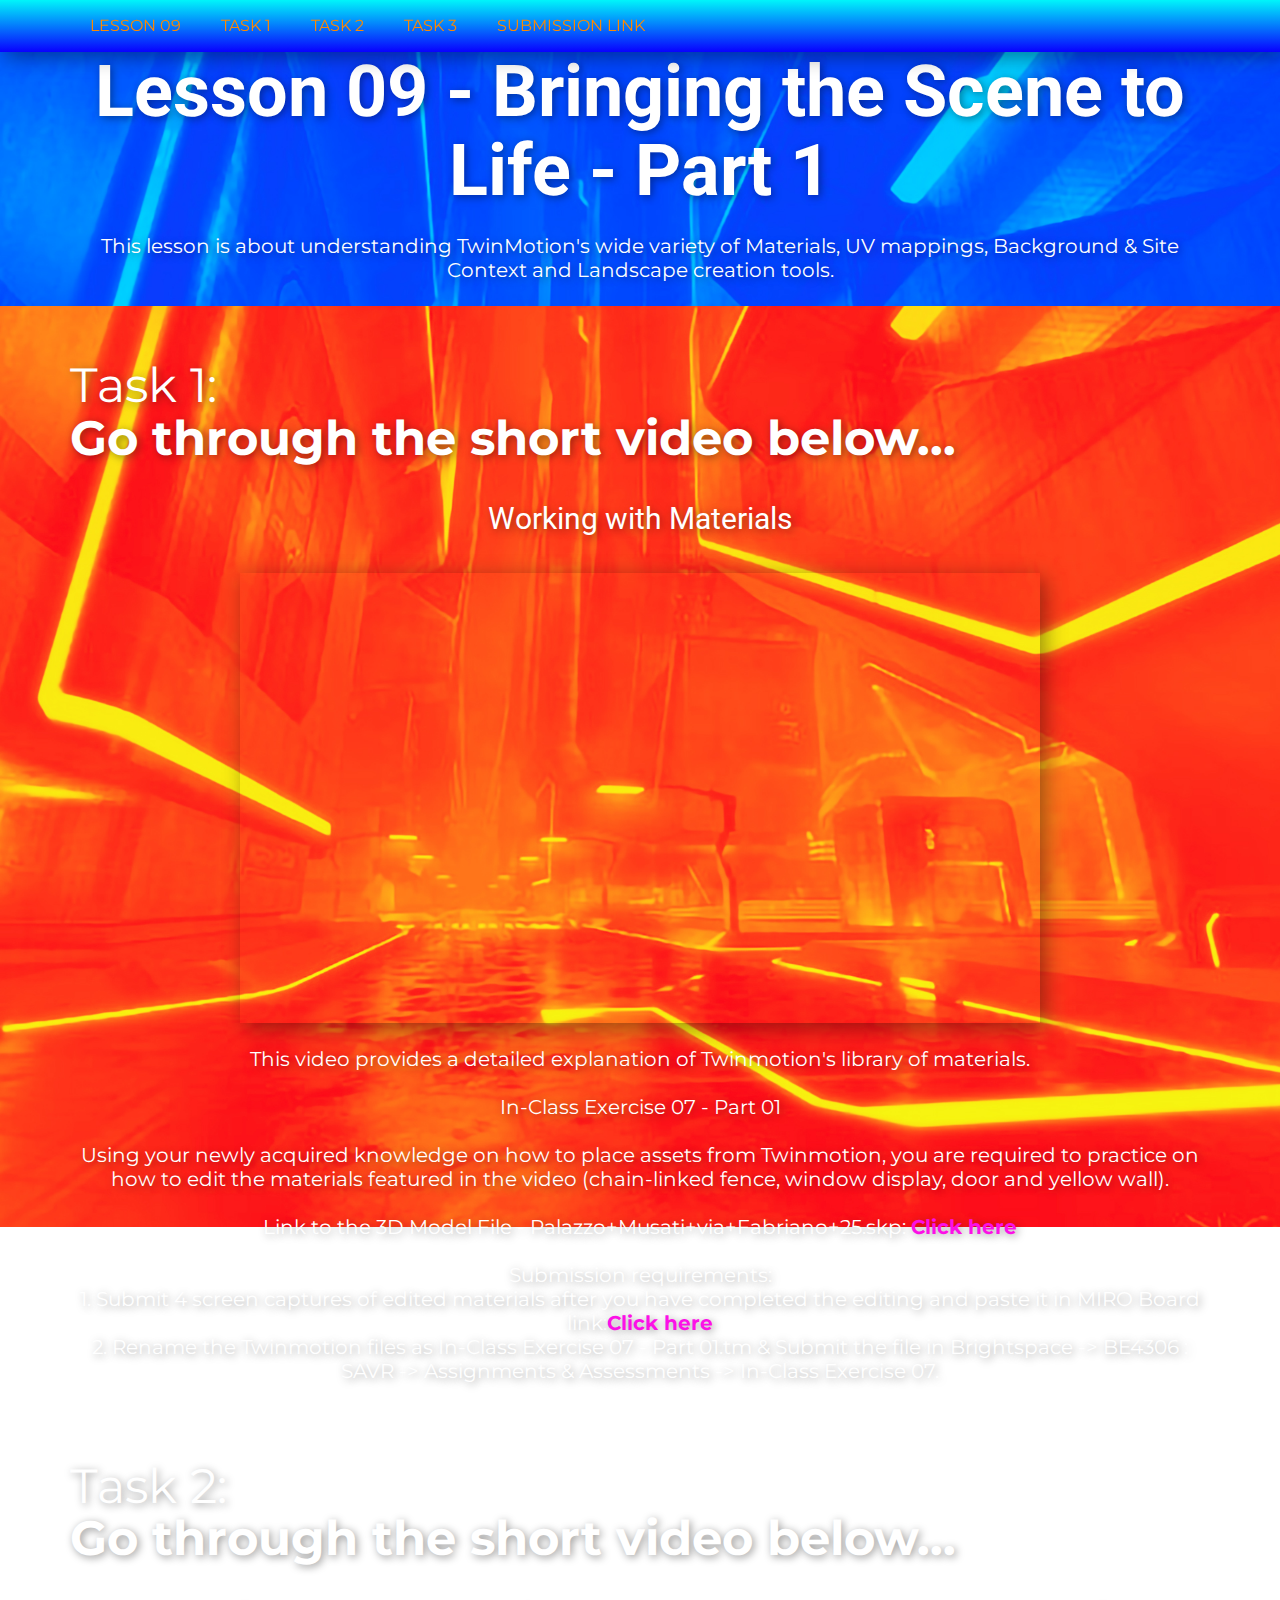
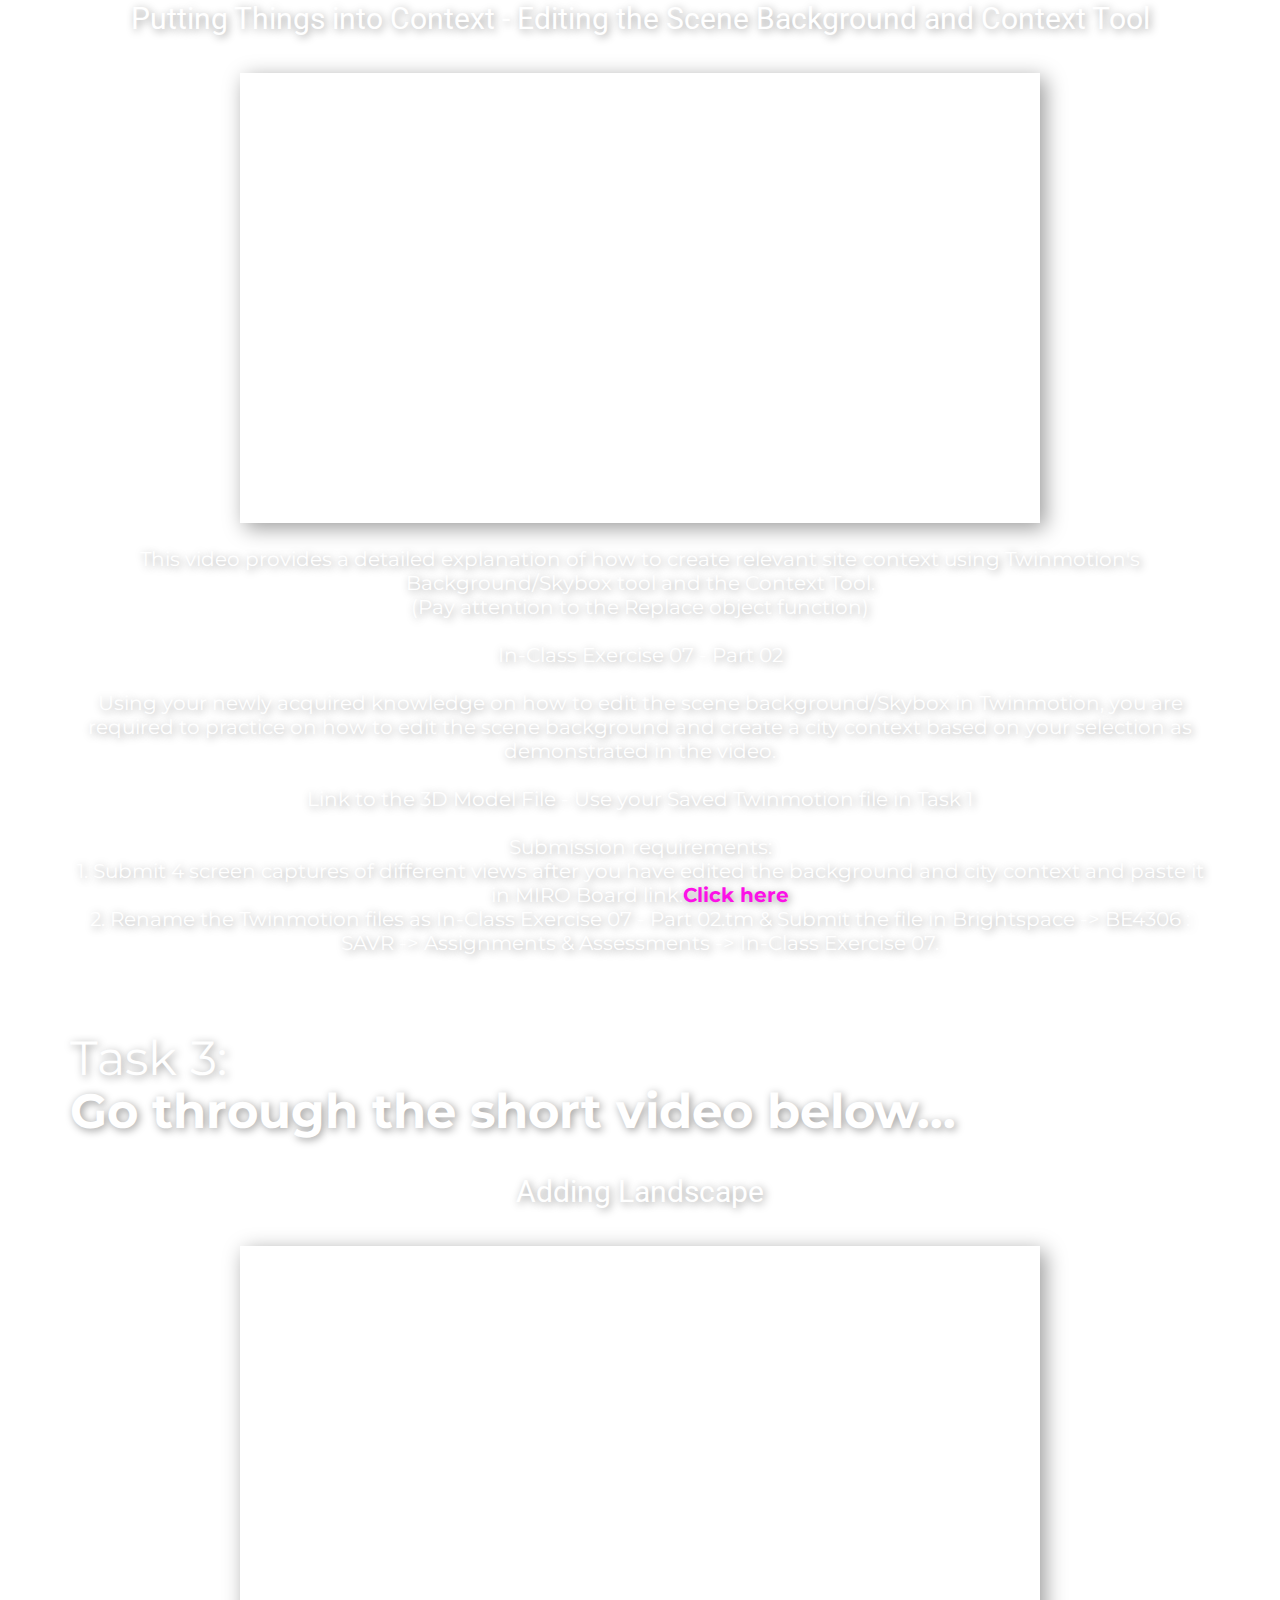
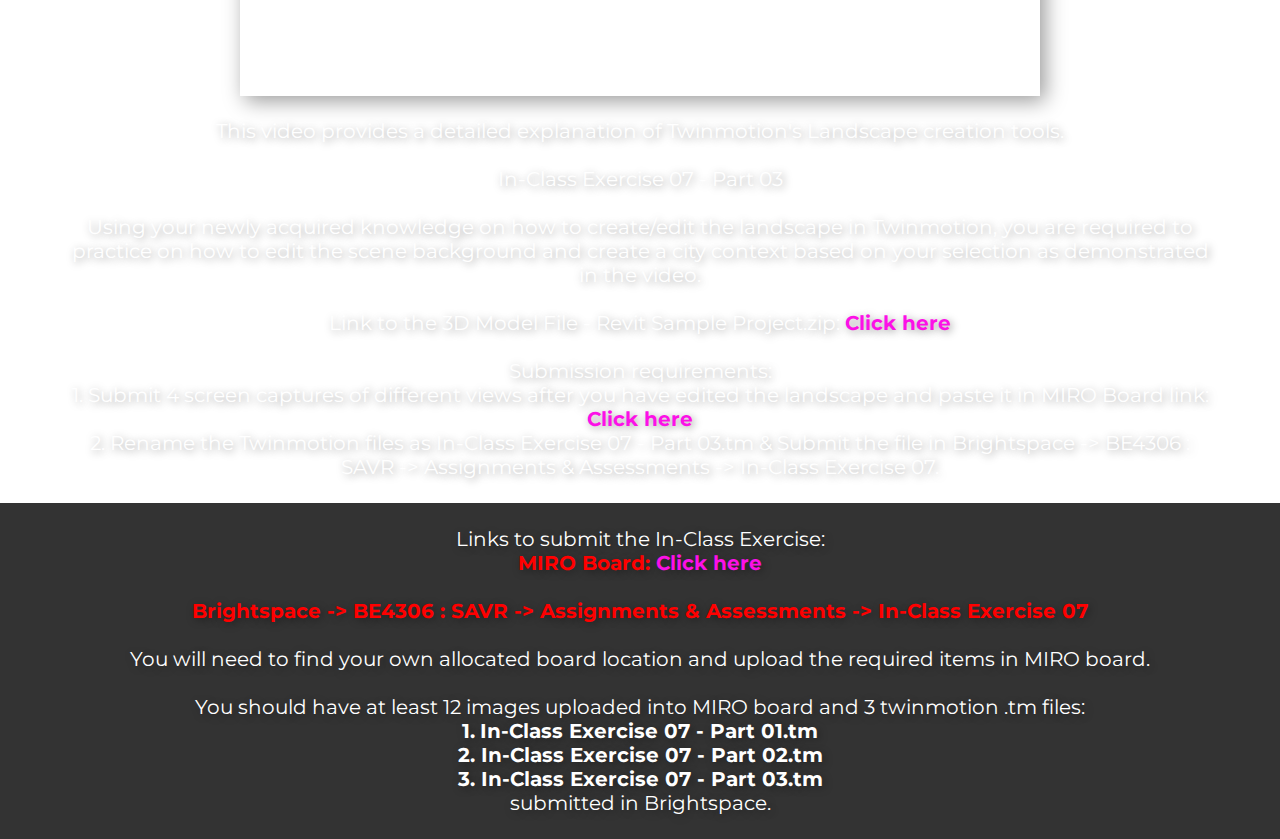
<file: index.html>
<!DOCTYPE html>
<html style="font-size: 16px;" lang="en"><head>
    <meta name="viewport" content="width=device-width, initial-scale=1.0">
    <meta charset="utf-8">
    <meta name="keywords" content="Lesson 01 -&nbsp;Lesson Title Name, Topic Title 01:Topic Name, Topic Title 02:Topic Name">
    <meta name="description" content="">
    <title>Lesson 09</title>
    <link rel="stylesheet" href="nicepage.css" media="screen">
<link rel="stylesheet" href="Lesson-09.css" media="screen">
    <script class="u-script" type="text/javascript" src="jquery.js" defer=""></script>
    <script class="u-script" type="text/javascript" src="nicepage.js" defer=""></script>
    <meta name="generator" content="Nicepage 5.11.4, nicepage.com">
    <link id="u-theme-google-font" rel="stylesheet" href="https://fonts.googleapis.com/css?family=Roboto:100,100i,300,300i,400,400i,500,500i,700,700i,900,900i|Open+Sans:300,300i,400,400i,500,500i,600,600i,700,700i,800,800i">
    <link id="u-page-google-font" rel="stylesheet" href="https://fonts.googleapis.com/css?family=Montserrat:100,100i,200,200i,300,300i,400,400i,500,500i,600,600i,700,700i,800,800i,900,900i">
    <script type="application/ld+json">{
        "@context": "http://schema.org",
        "@type": "Organization",
        "name": ""
}</script>
    <meta name="theme-color" content="#fc10e7">
    <meta property="og:title" content="Lesson 09">
    <meta property="og:type" content="website">
  <meta data-intl-tel-input-cdn-path="intlTelInput/"></head>
  <body data-home-page="Lesson-09.html" data-home-page-title="Lesson 09" class="u-body u-image u-overlap u-xl-mode" data-lang="en" style="background-position: 50% 50%; background-attachment: fixed; background-image: url(&quot;images/04.3.jpg&quot;);"><header class="u-box-shadow u-clearfix u-gradient u-header u-sticky u-sticky-53bc u-header" id="Menu"><div class="u-clearfix u-sheet u-valign-middle u-sheet-1">
        <nav class="u-align-right-md u-align-right-sm u-align-right-xs u-menu u-menu-one-level u-menu-open-right u-offcanvas u-menu-1">
          <div class="menu-collapse u-custom-font u-font-montserrat" style="font-size: 1rem; letter-spacing: 0px; text-transform: uppercase; font-weight: 500;">
            <a class="u-button-style u-custom-hover-color u-custom-left-right-menu-spacing u-custom-padding-bottom u-custom-text-active-color u-custom-text-color u-custom-text-hover-color u-custom-text-shadow u-custom-top-bottom-menu-spacing u-nav-link u-text-active-palette-1-base u-text-hover-palette-2-base u-text-white" href="#">
              <svg class="u-svg-link" viewBox="0 0 24 24"><use xmlns:xlink="http://www.w3.org/1999/xlink" xlink:href="#menu-hamburger"></use></svg>
              <svg class="u-svg-content" version="1.1" id="menu-hamburger" viewBox="0 0 16 16" x="0px" y="0px" xmlns:xlink="http://www.w3.org/1999/xlink" xmlns="http://www.w3.org/2000/svg"><g><rect y="1" width="16" height="2"></rect><rect y="7" width="16" height="2"></rect><rect y="13" width="16" height="2"></rect>
</g></svg>
            </a>
          </div>
          <div class="u-custom-menu u-nav-container">
            <ul class="u-custom-font u-font-montserrat u-nav u-unstyled u-nav-1"><li class="u-nav-item"><a class="u-button-style u-nav-link u-text-active-custom-color-5 u-text-body-alt-color u-text-hover-custom-color-4" href="Lesson-09.html" style="padding: 18px 20px;">Lesson 09</a>
</li><li class="u-nav-item"><a class="u-button-style u-nav-link u-text-active-custom-color-5 u-text-body-alt-color u-text-hover-custom-color-4" href="Lesson-09.html#Task1" style="padding: 18px 20px;">Task 1</a>
</li><li class="u-nav-item"><a class="u-button-style u-nav-link u-text-active-custom-color-5 u-text-body-alt-color u-text-hover-custom-color-4" href="Lesson-09.html#Task2" style="padding: 18px 20px;">Task 2</a>
</li><li class="u-nav-item"><a class="u-button-style u-nav-link u-text-active-custom-color-5 u-text-body-alt-color u-text-hover-custom-color-4" href="Lesson-09.html#Task3" style="padding: 18px 20px;">Task 3</a>
</li><li class="u-nav-item"><a class="u-button-style u-nav-link u-text-active-custom-color-5 u-text-body-alt-color u-text-hover-custom-color-4" href="Lesson-09.html#Submission_Link" style="padding: 18px 20px;">Submission Link</a>
</li></ul>
          </div>
          <div class="u-custom-menu u-nav-container-collapse">
            <div class="u-black u-container-style u-inner-container-layout u-opacity u-opacity-75 u-sidenav">
              <div class="u-inner-container-layout u-sidenav-overflow">
                <div class="u-menu-close"></div>
                <ul class="u-align-center u-nav u-popupmenu-items u-unstyled u-nav-2"><li class="u-nav-item"><a class="u-button-style u-nav-link" href="Lesson-09.html">Lesson 09</a>
</li><li class="u-nav-item"><a class="u-button-style u-nav-link" href="Lesson-09.html#Task1">Task 1</a>
</li><li class="u-nav-item"><a class="u-button-style u-nav-link" href="Lesson-09.html#Task2">Task 2</a>
</li><li class="u-nav-item"><a class="u-button-style u-nav-link" href="Lesson-09.html#Task3">Task 3</a>
</li><li class="u-nav-item"><a class="u-button-style u-nav-link" href="Lesson-09.html#Submission_Link">Submission Link</a>
</li></ul>
              </div>
            </div>
            <div class="u-black u-menu-overlay u-opacity u-opacity-25"></div>
          </div>
        </nav>
      </div><style class="u-sticky-style" data-style-id="53bc">.u-sticky-fixed.u-sticky-53bc, .u-body.u-sticky-fixed .u-sticky-53bc {
box-shadow: 5px 5px 20px 0 rgba(0,0,0,0.4) !important
}</style></header>
    <section class="skrollable u-clearfix u-section-1" id="Lesson_Title">
      <div class="u-clearfix u-sheet u-sheet-1">
        <h1 class="u-align-center u-text u-text-body-alt-color u-title u-text-1"> Lesson 09 - Bringing the Scene to Life - Part 1</h1>
      </div>
    </section>
    <section class="skrollable u-clearfix u-section-2" id="Lesson_Header">
      <div class="u-clearfix u-sheet u-sheet-1">
        <h4 class="u-align-center u-text u-text-body-alt-color u-text-1">
          <br> This lesson is about understanding TwinMotion's wide variety of Materials, UV mappings, Background &amp; Site Context and Landscape creation tools.<br>
          <br>
        </h4>
      </div>
    </section>
    <section class="skrollable u-clearfix u-image u-parallax u-section-3" id="Task1" data-image-width="1920" data-image-height="1920">
      <div class="u-clearfix u-sheet u-valign-bottom u-sheet-1">
        <h2 class="u-text u-text-body-alt-color u-text-1">
          <span style="font-weight: 400;">
            <br>Task 1:
          </span>
          <br>Go through the short video below...
        </h2>
        <h3 class="u-align-center u-text u-text-body-alt-color u-text-2">
          <br> Working with Materials<br>
          <br>
        </h3>
        <div class="u-align-center u-video u-video-contain-lg u-video-contain-md u-video-contain-sm u-video-contain-xs u-video-1">
          <div class="embed-responsive embed-responsive-1">
            <iframe style="position: absolute;top: 0;left: 0;width: 100%;height: 100%;" class="embed-responsive-item" src="https://sp.video.yuja.com/V/Video?v=30938&node=170156&a=46430936" frameborder="0" allowfullscreen=""></iframe>
          </div>
        </div>
        <h4 class="u-align-center u-text u-text-body-alt-color u-text-3">
          <br>This video provides a detailed explanation of Twinmotion's library of materials.<br>
          <br> In-Class Exercise 07 - Part 01<br>
          <br>Using your newly acquired knowledge on how to place assets from Twinmotion, you are required to practice on how to edit the materials featured in the video (chain-linked fence, window display, door and yellow wall).<br>
          <br>Link to the 3D Model File - Palazzo+Musati+via+Fabriano+25.skp: <a href="https://drive.google.com/file/d/1Qdneys8yYZ_nHjtH1ILE1fBnHtnT4o9_/view?usp=drive_link" class="u-active-none u-border-none u-btn u-button-link u-button-style u-hover-none u-none u-text-palette-1-base u-btn-1" target="_blank">Click here</a>
          <br>
          <br>Submission requirements:<br>1. Submit 4 screen captures of edited materials after you have completed the editing and paste it in MIRO Board link:<a href="https://miro.com/welcomeonboard/aVNzODdjVWV6Snh3UEtOZFJZN2lUY25qRjE3OERtNWNsSUxhOHhWZGpJRnlBTmt0TEs5SFZzN21Mc1Q0Z3VmV3wzNDU4NzY0NTUxMzk1NzQ5ODQ1fDI=?share_link_id=798478943308" target="_blank" class="u-active-none u-border-none u-btn u-button-style u-hover-none u-none u-text-palette-1-base u-btn-2">Click here</a>
          <br>2. Rename the Twinmotion files as In-Class Exercise 07 - Part 01.tm &amp; Submit the file in Brightspace -> BE4306 : SAVR -> Assignments &amp; Assessments -> In-Class Exercise 07. <br>
          <br>
        </h4>
      </div>
    </section>
    <section class="skrollable u-clearfix u-image u-parallax u-section-4" id="Task2" data-image-width="1920" data-image-height="1920">
      <div class="u-clearfix u-sheet u-valign-middle u-sheet-1">
        <h2 class="u-text u-text-body-alt-color u-text-1">
          <span style="font-weight: 400;">
            <br>Task 2:
          </span>
          <br> Go through the short video below...
        </h2>
        <h3 class="u-align-center u-text u-text-body-alt-color u-text-2">
          <br> Putting Things into Context - Editing the Scene Background and Context Tool<br>
          <br>
        </h3>
        <div class="u-align-center u-video u-video-contain-lg u-video-contain-md u-video-contain-sm u-video-contain-xs u-video-1">
          <div class="embed-responsive embed-responsive-1">
            <iframe style="position: absolute;top: 0;left: 0;width: 100%;height: 100%;" class="embed-responsive-item" src="https://sp.video.yuja.com/V/Video?v=30939&node=170157&a=109909637" frameborder="0" allowfullscreen=""></iframe>
          </div>
        </div>
        <h4 class="u-align-center u-text u-text-body-alt-color u-text-3">
          <br> This video provides a detailed explanation of how to create relevant site context using Twinmotion's Background/Skybox tool and the Context Tool.<br>(Pay attention to the Replace object function)<br>
          <br>In-Class Exercise 07 - Part 02<br>
          <br>Using your newly acquired knowledge on how to edit the scene background/Skybox in Twinmotion, you are required to practice on how to edit the scene background and create a city context based on your selection as demonstrated in the video.<br>
          <br>Link to the 3D Model File - Use your Saved Twinmotion file in Task 1<br>
          <br>Submission requirements:<br>1. Submit 4 screen captures of different views after you have edited the background and city context and paste it in MIRO Board link:<a href="https://miro.com/welcomeonboard/aVNzODdjVWV6Snh3UEtOZFJZN2lUY25qRjE3OERtNWNsSUxhOHhWZGpJRnlBTmt0TEs5SFZzN21Mc1Q0Z3VmV3wzNDU4NzY0NTUxMzk1NzQ5ODQ1fDI=?share_link_id=798478943308" target="_blank" class="u-active-none u-border-none u-btn u-button-style u-hover-none u-none u-text-palette-1-base u-btn-1">Click here</a>
          <br>2. Rename the Twinmotion files as In-Class Exercise 07 - Part 02.tm &amp; Submit the file in Brightspace -> BE4306 : SAVR -> Assignments &amp; Assessments -> In-Class Exercise 07. <br>
          <br>
        </h4>
      </div>
    </section>
    <section class="skrollable u-clearfix u-image u-parallax u-section-5" id="Task3" data-image-width="1920" data-image-height="1920">
      <div class="u-clearfix u-sheet u-valign-middle u-sheet-1">
        <h2 class="u-text u-text-body-alt-color u-text-1">
          <br>
          <span style="font-weight: 400;">Task 3:</span>
          <br> Go through the short video below...
        </h2>
        <h3 class="u-align-center u-text u-text-body-alt-color u-text-2">
          <br> Adding Landscape<br>
          <br>
        </h3>
        <div class="u-align-center u-video u-video-contain-lg u-video-contain-md u-video-contain-sm u-video-contain-xs u-video-1">
          <div class="embed-responsive embed-responsive-1">
            <iframe style="position: absolute;top: 0;left: 0;width: 100%;height: 100%;" class="embed-responsive-item" src="https://sp.video.yuja.com/V/Video?v=30940&node=170158&a=149817028" frameborder="0" allowfullscreen=""></iframe>
          </div>
        </div>
        <h4 class="u-align-center u-text u-text-body-alt-color u-text-3">
          <br> This video provides a detailed explanation of Twinmotion's Landscape creation tools.<br>
          <br>In-Class Exercise 07 - Part 03<br>
          <br>Using your newly acquired knowledge on how to create/edit the landscape in Twinmotion, you are required to practice on how to edit the scene background and create a city context based on your selection as demonstrated in the video.<br>
          <br>Link to the 3D Model File - Revit Sample Project.zip: <a href="https://drive.google.com/file/d/1fkQIUknTt4t4G2S7MSyGqXX_StKO2lpt/view?usp=drive_link" class="u-active-none u-border-none u-btn u-button-link u-button-style u-hover-none u-none u-text-palette-1-base u-btn-1" target="_blank">Click here</a>
          <br>
          <br>Submission requirements:<br>1. Submit 4 screen captures of different views after you have edited the landscape and paste it in MIRO Board link:<a href="https://miro.com/welcomeonboard/aVNzODdjVWV6Snh3UEtOZFJZN2lUY25qRjE3OERtNWNsSUxhOHhWZGpJRnlBTmt0TEs5SFZzN21Mc1Q0Z3VmV3wzNDU4NzY0NTUxMzk1NzQ5ODQ1fDI=?share_link_id=798478943308" target="_blank" class="u-active-none u-border-none u-btn u-button-style u-hover-none u-none u-text-palette-1-base u-btn-2">Click here</a>
          <br>2. Rename the Twinmotion files as In-Class Exercise 07 - Part 03.tm &amp; Submit the file in Brightspace -> BE4306 : SAVR -> Assignments &amp; Assessments -> In-Class Exercise 07. <br>
          <br>
        </h4>
      </div>
    </section>
    <section class="u-clearfix u-grey-80 u-section-6" id="Submission_Link">
      <div class="u-clearfix u-sheet u-sheet-1">
        <h5 class="u-align-center u-text u-text-1">
          <br> Links to submit the In-Class Exercise:<span style="font-weight: 700;" class="u-text-custom-color-1">
            <br>MIRO Board: <a href="https://miro.com/welcomeonboard/aVNzODdjVWV6Snh3UEtOZFJZN2lUY25qRjE3OERtNWNsSUxhOHhWZGpJRnlBTmt0TEs5SFZzN21Mc1Q0Z3VmV3wzNDU4NzY0NTUxMzk1NzQ5ODQ1fDI=?share_link_id=194172858670" class="u-active-none u-border-none u-btn u-button-link u-button-style u-hover-none u-none u-text-palette-1-base u-btn-1" target="_blank">Click here</a>
            <br>
            <br>Brightspace -> BE4306 : SAVR -> Assignments &amp; Assessments -> In-Class Exercise 07
          </span><br>
          <br>You will need to find your own allocated board location and upload the required items in MIRO board.<br>
          <br>You should have at least 12 images uploaded into MIRO board <span style="font-weight: 400;">and</span> 3 twinmotion .tm files:
          </span>
          <br>
          <span style="font-weight: 700;">1.</span>
          <span style="font-weight: 700;">In-Class Exercise 07 - Part 01.tm<br>2. In-Class Exercise 07 - Part 02.tm
          </span>
          <br>
          <span style="font-weight: 700;">3. In-Class Exercise 07 - Part 03.tm</span>
          <br>
          <span style="font-weight: 700;"> </span>submitted in Brightspace.<br>
          <br>
        </h5>
      </div>
    </section>
    <style class="u-overlap-style">.u-overlap:not(.u-sticky-scroll) .u-header {
background-color: #fc10e7 !important; background-image: linear-gradient(#00f5fa, #0900ff) !important
}</style>

</body></html>
</file>
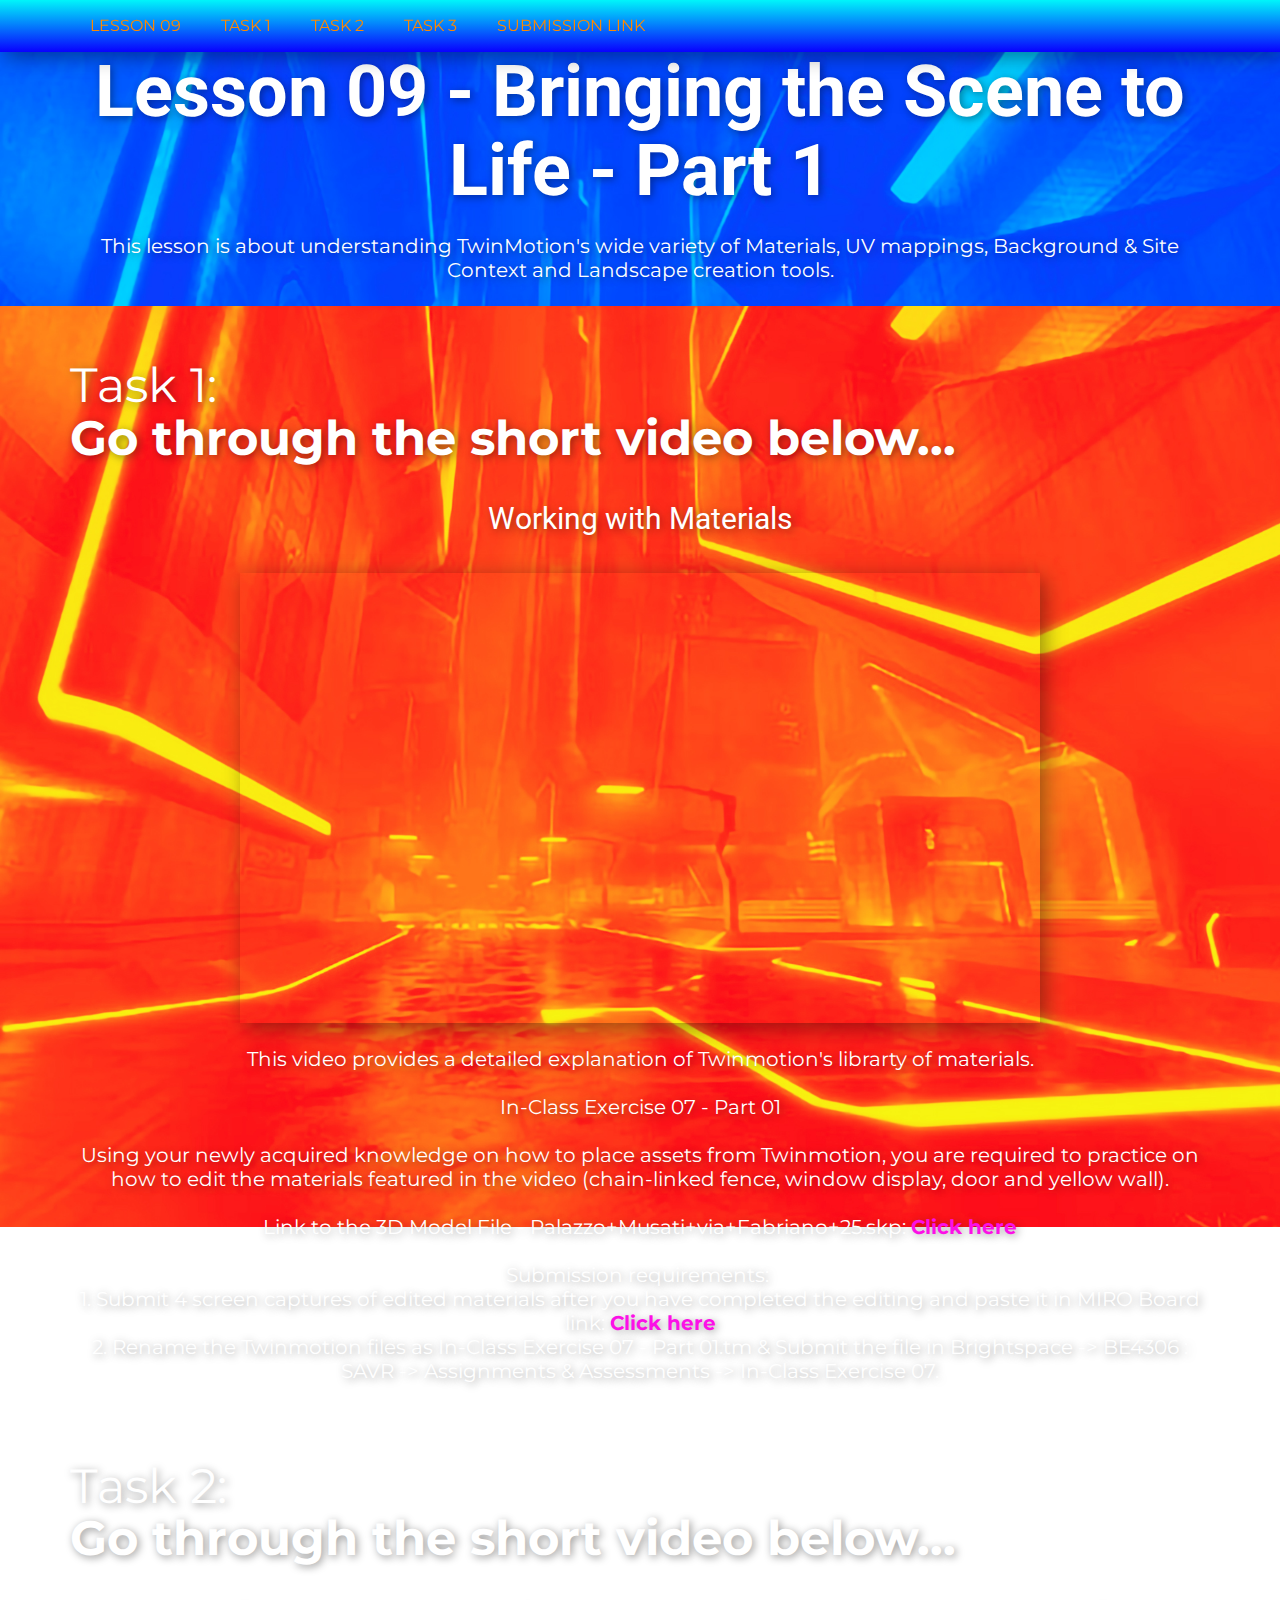
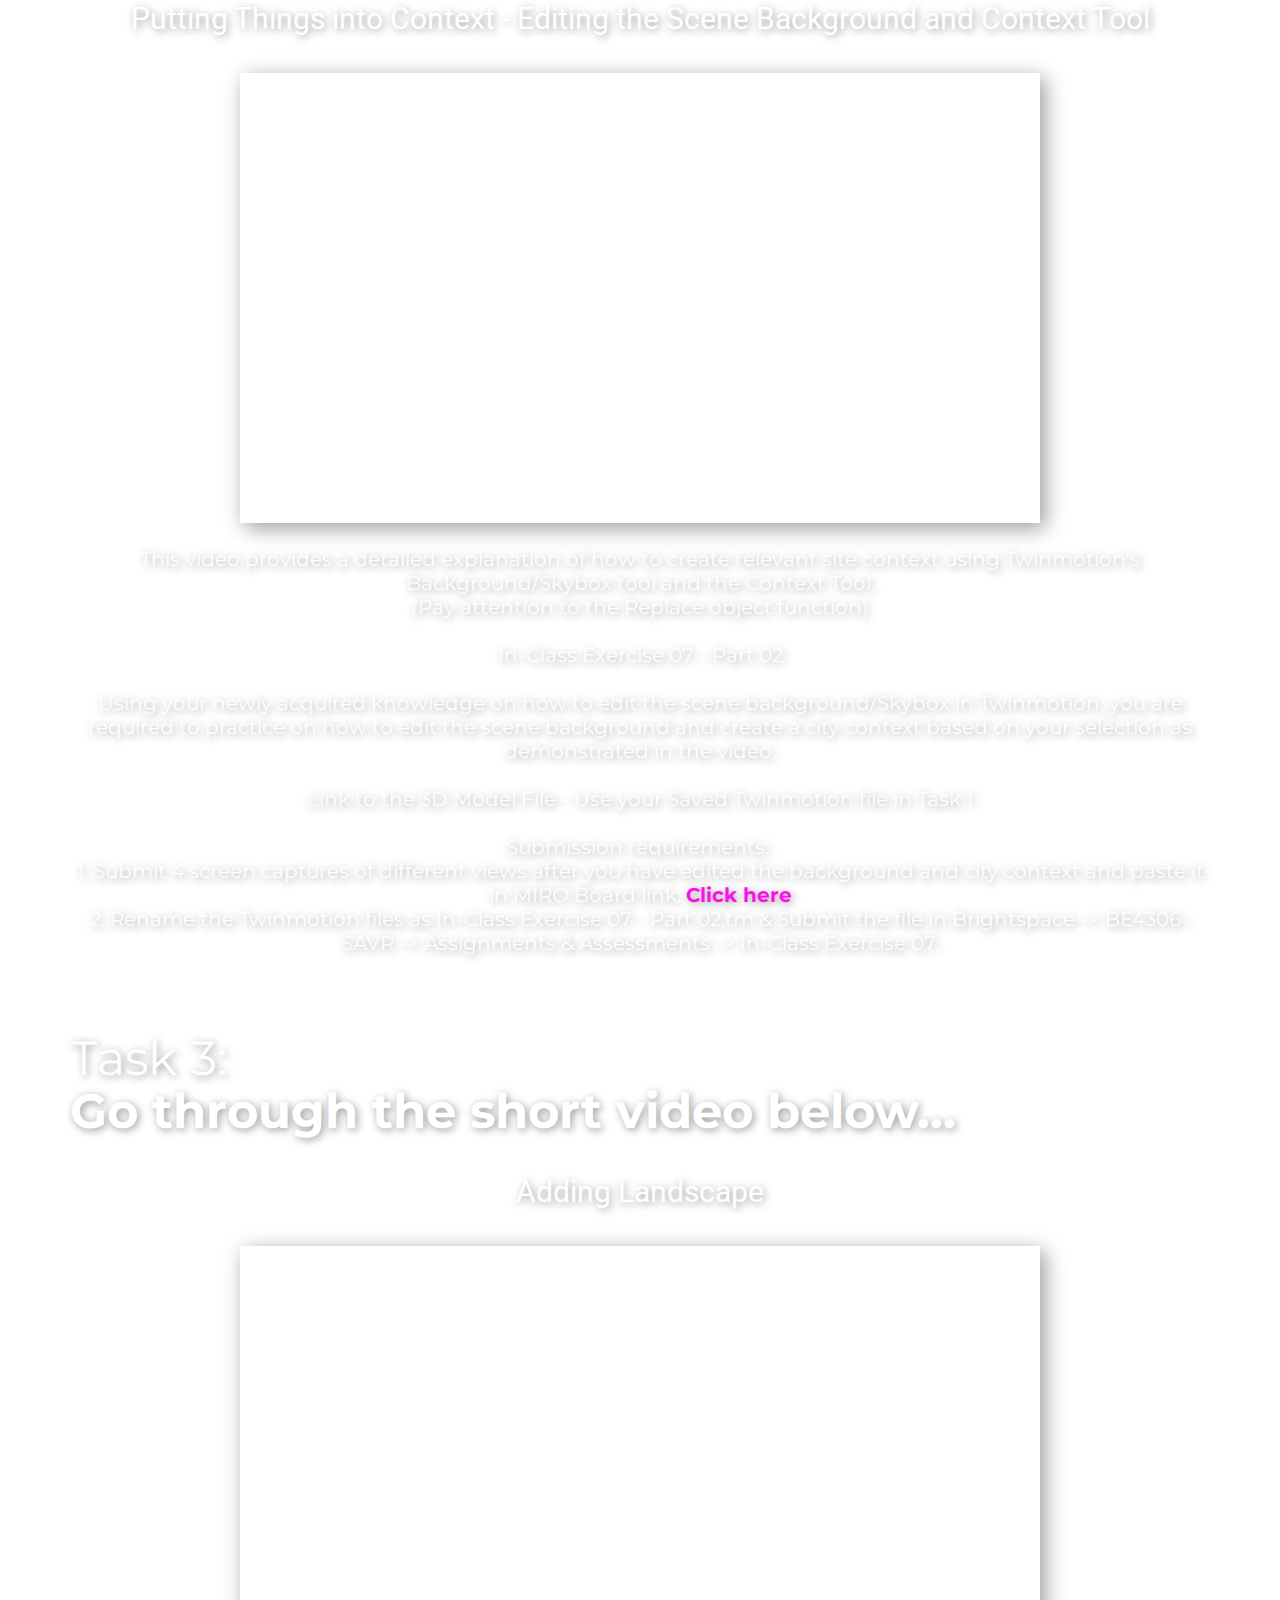
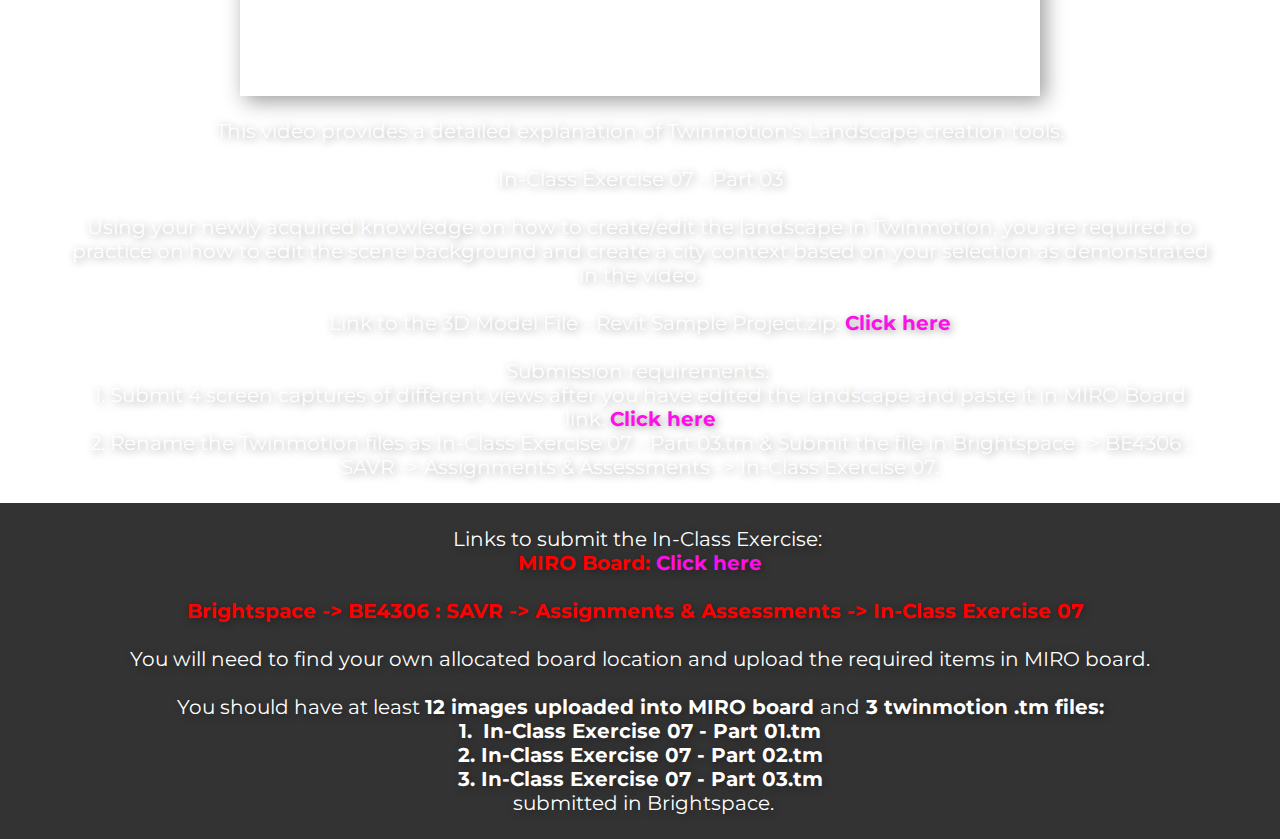
<file: index - Copy.html>
<!DOCTYPE html>
<html style="font-size: 16px;" lang="en"><head>
    <meta name="viewport" content="width=device-width, initial-scale=1.0">
    <meta charset="utf-8">
    <meta name="keywords" content="Lesson 01 -&nbsp;Lesson Title Name, Topic Title 01:Topic Name, Topic Title 02:Topic Name">
    <meta name="description" content="">
    <title>Lesson 09</title>
    <link rel="stylesheet" href="nicepage.css" media="screen">
<link rel="stylesheet" href="Lesson-09.css" media="screen">
    <script class="u-script" type="text/javascript" src="jquery.js" defer=""></script>
    <script class="u-script" type="text/javascript" src="nicepage.js" defer=""></script>
    <meta name="generator" content="Nicepage 5.11.4, nicepage.com">
    <link id="u-theme-google-font" rel="stylesheet" href="https://fonts.googleapis.com/css?family=Roboto:100,100i,300,300i,400,400i,500,500i,700,700i,900,900i|Open+Sans:300,300i,400,400i,500,500i,600,600i,700,700i,800,800i">
    <link id="u-page-google-font" rel="stylesheet" href="https://fonts.googleapis.com/css?family=Montserrat:100,100i,200,200i,300,300i,400,400i,500,500i,600,600i,700,700i,800,800i,900,900i">
    
    
    
    
    
    
    
    <script type="application/ld+json">{
		"@context": "http://schema.org",
		"@type": "Organization",
		"name": ""
}</script>
    <meta name="theme-color" content="#fc10e7">
    <meta property="og:title" content="Lesson 09">
    <meta property="og:type" content="website">
  <meta data-intl-tel-input-cdn-path="intlTelInput/"></head>
  <body data-home-page="Lesson-09.html" data-home-page-title="Lesson 09" class="u-body u-image u-overlap u-xl-mode" data-lang="en" style="background-position: 50% 50%; background-attachment: fixed; background-image: url(&quot;images/04.3.jpg&quot;);"><header class="u-box-shadow u-clearfix u-gradient u-header u-sticky u-sticky-53bc u-header" id="Menu"><div class="u-clearfix u-sheet u-valign-middle u-sheet-1">
        <nav class="u-align-right-md u-align-right-sm u-align-right-xs u-menu u-menu-one-level u-menu-open-right u-offcanvas u-menu-1">
          <div class="menu-collapse u-custom-font u-font-montserrat" style="font-size: 1rem; letter-spacing: 0px; text-transform: uppercase; font-weight: 500;">
            <a class="u-button-style u-custom-hover-color u-custom-left-right-menu-spacing u-custom-padding-bottom u-custom-text-active-color u-custom-text-color u-custom-text-hover-color u-custom-text-shadow u-custom-top-bottom-menu-spacing u-nav-link u-text-active-palette-1-base u-text-hover-palette-2-base u-text-white" href="#">
              <svg class="u-svg-link" viewBox="0 0 24 24"><use xmlns:xlink="http://www.w3.org/1999/xlink" xlink:href="#menu-hamburger"></use></svg>
              <svg class="u-svg-content" version="1.1" id="menu-hamburger" viewBox="0 0 16 16" x="0px" y="0px" xmlns:xlink="http://www.w3.org/1999/xlink" xmlns="http://www.w3.org/2000/svg"><g><rect y="1" width="16" height="2"></rect><rect y="7" width="16" height="2"></rect><rect y="13" width="16" height="2"></rect>
</g></svg>
            </a>
          </div>
          <div class="u-custom-menu u-nav-container">
            <ul class="u-custom-font u-font-montserrat u-nav u-unstyled u-nav-1"><li class="u-nav-item"><a class="u-button-style u-nav-link u-text-active-custom-color-5 u-text-body-alt-color u-text-hover-custom-color-4" href="Lesson-09.html" style="padding: 18px 20px;">Lesson 09</a>
</li><li class="u-nav-item"><a class="u-button-style u-nav-link u-text-active-custom-color-5 u-text-body-alt-color u-text-hover-custom-color-4" href="Lesson-09.html#Task1" style="padding: 18px 20px;">Task 1</a>
</li><li class="u-nav-item"><a class="u-button-style u-nav-link u-text-active-custom-color-5 u-text-body-alt-color u-text-hover-custom-color-4" href="Lesson-09.html#Task2" style="padding: 18px 20px;">Task 2</a>
</li><li class="u-nav-item"><a class="u-button-style u-nav-link u-text-active-custom-color-5 u-text-body-alt-color u-text-hover-custom-color-4" href="Lesson-09.html#Task3" style="padding: 18px 20px;">Task 3</a>
</li><li class="u-nav-item"><a class="u-button-style u-nav-link u-text-active-custom-color-5 u-text-body-alt-color u-text-hover-custom-color-4" href="Lesson-09.html#Submission_Link" style="padding: 18px 20px;">Submission Link</a>
</li></ul>
          </div>
          <div class="u-custom-menu u-nav-container-collapse">
            <div class="u-black u-container-style u-inner-container-layout u-opacity u-opacity-75 u-sidenav">
              <div class="u-inner-container-layout u-sidenav-overflow">
                <div class="u-menu-close"></div>
                <ul class="u-align-center u-nav u-popupmenu-items u-unstyled u-nav-2"><li class="u-nav-item"><a class="u-button-style u-nav-link" href="Lesson-09.html">Lesson 09</a>
</li><li class="u-nav-item"><a class="u-button-style u-nav-link" href="Lesson-09.html#Task1">Task 1</a>
</li><li class="u-nav-item"><a class="u-button-style u-nav-link" href="Lesson-09.html#Task2">Task 2</a>
</li><li class="u-nav-item"><a class="u-button-style u-nav-link" href="Lesson-09.html#Task3">Task 3</a>
</li><li class="u-nav-item"><a class="u-button-style u-nav-link" href="Lesson-09.html#Submission_Link">Submission Link</a>
</li></ul>
              </div>
            </div>
            <div class="u-black u-menu-overlay u-opacity u-opacity-25"></div>
          </div>
        </nav>
      </div><style class="u-sticky-style" data-style-id="53bc">.u-sticky-fixed.u-sticky-53bc, .u-body.u-sticky-fixed .u-sticky-53bc {
box-shadow: 5px 5px 20px 0 rgba(0,0,0,0.4) !important
}</style></header>
    <section class="skrollable u-clearfix u-section-1" id="Lesson_Title">
      <div class="u-clearfix u-sheet u-sheet-1">
        <h1 class="u-align-center u-text u-text-body-alt-color u-title u-text-1"> Lesson 09 - ​Bringing the Scene to Life - Part 1</h1>
      </div>
    </section>
    <section class="skrollable u-clearfix u-section-2" id="Lesson_Header">
      <div class="u-clearfix u-sheet u-sheet-1">
        <h4 class="u-align-center u-text u-text-body-alt-color u-text-1">
          <br> This lesson is about understanding TwinMotion's wide variety of Materials, UV mappings, Background &amp; Site Context and Landscape creation tools.<br>
          <br>
        </h4>
      </div>
    </section>
    <section class="skrollable u-clearfix u-image u-parallax u-section-3" id="Task1" data-image-width="1920" data-image-height="1920">
      <div class="u-clearfix u-sheet u-valign-bottom u-sheet-1">
        <h2 class="u-text u-text-body-alt-color u-text-1">
          <span style="font-weight: 400;">
            <br>Task 1:
          </span>
          <br>Go through the short video below...
        </h2>
        <h3 class="u-align-center u-text u-text-body-alt-color u-text-2">
          <br> Working with Materials<br>
          <br>
        </h3>
        <div class="u-align-center u-video u-video-contain-lg u-video-contain-md u-video-contain-sm u-video-contain-xs u-video-1">
          <div class="embed-responsive embed-responsive-1">
            <iframe style="position: absolute;top: 0;left: 0;width: 100%;height: 100%;" class="embed-responsive-item" src="https://www.youtube.com/embed/NI-SaYR3sgI?mute=0&amp;showinfo=0&amp;controls=1&amp;start=0" frameborder="0" allowfullscreen=""></iframe>
          </div>
        </div>
        <h4 class="u-align-center u-text u-text-body-alt-color u-text-3">
          <br>This video provides a detailed explanation of&nbsp;Twinmotion's librarty of materials.<br>
          <br> In-Class Exercise 07 - Part 01<br>
          <br>Using your newly acquired knowledge on how to place assets from Twinmotion, you are required to practice on how to edit the materials featured in the video (chain-linked fence, window display, door and yellow wall).<br>
          <br>Link to the 3D Model File - ​Palazzo+Musati+via+Fabriano+25.skp: <a href="https://drive.google.com/file/d/1Qdneys8yYZ_nHjtH1ILE1fBnHtnT4o9_/view?usp=drive_link" class="u-active-none u-border-none u-btn u-button-link u-button-style u-hover-none u-none u-text-palette-1-base u-btn-1" target="_blank">Click here</a>
          <br>
          <br>Submission requirements:&nbsp;<br>1. Submit 4 screen captures of edited materials after you have completed the editing and paste it in MIRO Board link:&nbsp;<a href="https://miro.com/welcomeonboard/aVNzODdjVWV6Snh3UEtOZFJZN2lUY25qRjE3OERtNWNsSUxhOHhWZGpJRnlBTmt0TEs5SFZzN21Mc1Q0Z3VmV3wzNDU4NzY0NTUxMzk1NzQ5ODQ1fDI=?share_link_id=798478943308" target="_blank" class="u-active-none u-border-none u-btn u-button-style u-hover-none u-none u-text-palette-1-base u-btn-2">Click here</a>
          <br>2. Rename the Twinmotion files as In-Class Exercise 07 - Part 01.tm &amp; Submit the file in ​Brightspace -&gt; BE4306 : SAVR -&gt; Assignments &amp; Assessments -&gt; In-Class Exercise 07. <br>
          <br>
        </h4>
      </div>
    </section>
    <section class="skrollable u-clearfix u-image u-parallax u-section-4" id="Task2" data-image-width="1920" data-image-height="1920">
      <div class="u-clearfix u-sheet u-valign-middle u-sheet-1">
        <h2 class="u-text u-text-body-alt-color u-text-1">
          <span style="font-weight: 400;">
            <br>Task 2:
          </span>
          <br> Go through the short video below...
        </h2>
        <h3 class="u-align-center u-text u-text-body-alt-color u-text-2">
          <br> Putting Things into Context - Editing the Scene Background and Context Tool<br>
          <br>
        </h3>
        <div class="u-align-center u-video u-video-contain-lg u-video-contain-md u-video-contain-sm u-video-contain-xs u-video-1">
          <div class="embed-responsive embed-responsive-1">
            <iframe style="position: absolute;top: 0;left: 0;width: 100%;height: 100%;" class="embed-responsive-item" src="https://www.youtube.com/embed/1Hy77Ldcquo?mute=0&amp;showinfo=0&amp;controls=1&amp;start=0" frameborder="0" allowfullscreen=""></iframe>
          </div>
        </div>
        <h4 class="u-align-center u-text u-text-body-alt-color u-text-3">
          <br> This video provides a detailed explanation of how to create relevant site context using Twinmotion's Background/Skybox tool and the Context Tool.<br>(Pay attention to the Replace object function)<br>
          <br>In-Class Exercise 07 - Part 02<br>
          <br>Using your newly acquired knowledge on how to edit the scene background/Skybox in Twinmotion, you are required to practice on how to edit the ​scene background and create a city context based on your selection as demonstrated in the video.<br>
          <br>Link to the 3D Model File - ​​Use your Saved Twinmotion file in Task 1<br>
          <br>Submission requirements:&nbsp;<br>1. Submit 4 screen captures of different views after you have edited the background and city context and paste it in MIRO Board link:&nbsp;<a href="https://miro.com/welcomeonboard/aVNzODdjVWV6Snh3UEtOZFJZN2lUY25qRjE3OERtNWNsSUxhOHhWZGpJRnlBTmt0TEs5SFZzN21Mc1Q0Z3VmV3wzNDU4NzY0NTUxMzk1NzQ5ODQ1fDI=?share_link_id=798478943308" target="_blank" class="u-active-none u-border-none u-btn u-button-style u-hover-none u-none u-text-palette-1-base u-btn-1">Click here</a>
          <br>2. Rename the Twinmotion files as In-Class Exercise 07 - Part 02.tm &amp; Submit the file in ​Brightspace -&gt; BE4306 : SAVR -&gt; Assignments &amp; Assessments -&gt; In-Class Exercise 07. <br>
          <br>
        </h4>
      </div>
    </section>
    <section class="skrollable u-clearfix u-image u-parallax u-section-5" id="Task3" data-image-width="1920" data-image-height="1920">
      <div class="u-clearfix u-sheet u-valign-middle u-sheet-1">
        <h2 class="u-text u-text-body-alt-color u-text-1">
          <br>
          <span style="font-weight: 400;">Task 3:</span>
          <br> Go through the short video below...
        </h2>
        <h3 class="u-align-center u-text u-text-body-alt-color u-text-2">
          <br> Adding Landscape<br>
          <br>
        </h3>
        <div class="u-align-center u-video u-video-contain-lg u-video-contain-md u-video-contain-sm u-video-contain-xs u-video-1">
          <div class="embed-responsive embed-responsive-1">
            <iframe style="position: absolute;top: 0;left: 0;width: 100%;height: 100%;" class="embed-responsive-item" src="https://www.youtube.com/embed/a1FjwuZphRs?mute=0&amp;showinfo=0&amp;controls=1&amp;start=0" frameborder="0" allowfullscreen=""></iframe>
          </div>
        </div>
        <h4 class="u-align-center u-text u-text-body-alt-color u-text-3">
          <br> This video provides a detailed explanation of&nbsp;Twinmotion's Landscape creation tools.<br>
          <br>In-Class Exercise 07 - Part 03<br>
          <br>Using your newly acquired knowledge on how to create/edit the landscape in Twinmotion, you are required to practice on how to edit the ​scene background and create a city context based on your selection as demonstrated in the video.<br>
          <br>Link to the 3D Model File - ​Revit Sample Project.zip: <a href="https://drive.google.com/file/d/1fkQIUknTt4t4G2S7MSyGqXX_StKO2lpt/view?usp=drive_link" class="u-active-none u-border-none u-btn u-button-link u-button-style u-hover-none u-none u-text-palette-1-base u-btn-1" target="_blank">Click here</a>
          <br>
          <br>Submission requirements:&nbsp;<br>1. Submit 4 screen captures of different views after you have edited the ​landscape and paste it in MIRO Board link:&nbsp;<a href="https://miro.com/welcomeonboard/aVNzODdjVWV6Snh3UEtOZFJZN2lUY25qRjE3OERtNWNsSUxhOHhWZGpJRnlBTmt0TEs5SFZzN21Mc1Q0Z3VmV3wzNDU4NzY0NTUxMzk1NzQ5ODQ1fDI=?share_link_id=798478943308" target="_blank" class="u-active-none u-border-none u-btn u-button-style u-hover-none u-none u-text-palette-1-base u-btn-2">Click here</a>
          <br>2. Rename the Twinmotion files as In-Class Exercise 07 - Part 03.tm &amp; Submit the file in ​Brightspace -&gt; BE4306 : SAVR -&gt; Assignments &amp; Assessments -&gt; In-Class Exercise 07. <br>
          <br>
        </h4>
      </div>
    </section>
    <section class="u-clearfix u-grey-80 u-section-6" id="Submission_Link">
      <div class="u-clearfix u-sheet u-sheet-1">
        <h5 class="u-align-center u-text u-text-1">
          <br> Links to submit the In-Class Exercise:&nbsp;<span style="font-weight: 700;" class="u-text-custom-color-1">
            <br>MIRO Board: <a href="https://miro.com/welcomeonboard/aVNzODdjVWV6Snh3UEtOZFJZN2lUY25qRjE3OERtNWNsSUxhOHhWZGpJRnlBTmt0TEs5SFZzN21Mc1Q0Z3VmV3wzNDU4NzY0NTUxMzk1NzQ5ODQ1fDI=?share_link_id=194172858670" class="u-active-none u-border-none u-btn u-button-link u-button-style u-hover-none u-none u-text-palette-1-base u-btn-1" target="_blank">Click here</a>
            <br>
            <br>Brightspace -&gt; BE4306 : SAVR -&gt; Assignments &amp; Assessments -&gt; In-Class Exercise 07
          </span>&nbsp;<br>
          <br>You will need to find your own allocated board location and upload the required items in MIRO board.<br>
          <br>You should have at least&nbsp;<span style="font-weight: 700;">12 images uploaded into MIRO board <span style="font-weight: 400;">and</span> 3 twinmotion .tm files:
          </span>
          <br>
          <span style="font-weight: 700;">1.&nbsp;</span>
          <span style="font-weight: 700;">In-Class Exercise 07 - Part 01.tm<br>2.&nbsp;In-Class Exercise 07 - Part 02.tm
          </span>
          <br>
          <span style="font-weight: 700;">3.&nbsp;In-Class Exercise 07 - Part 03.tm</span>
          <br>
          <span style="font-weight: 700;">&nbsp;</span>submitted in Brightspace.<br>
          <br>
        </h5>
      </div>
    </section>
    <style class="u-overlap-style">.u-overlap:not(.u-sticky-scroll) .u-header {
background-color: #fc10e7 !important; background-image: linear-gradient(#00f5fa, #0900ff) !important
}</style>

</body></html>
</file>
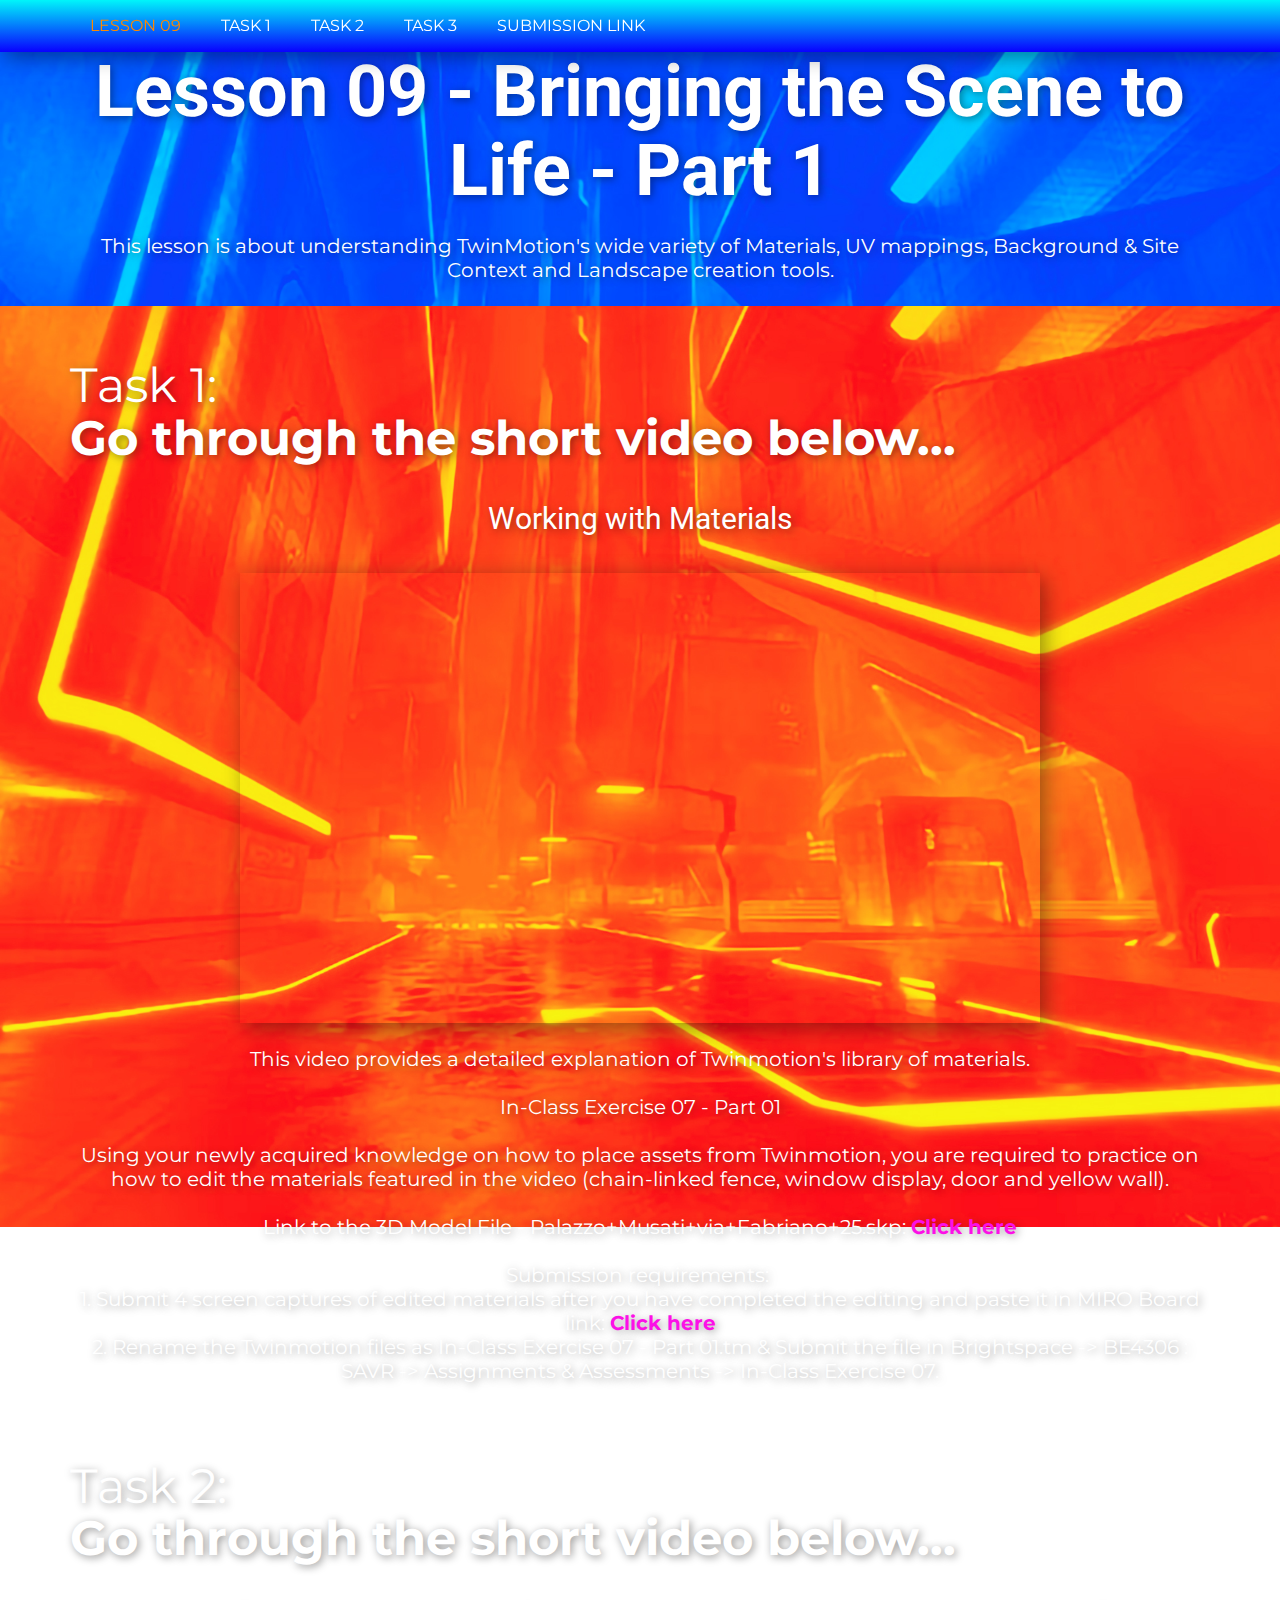
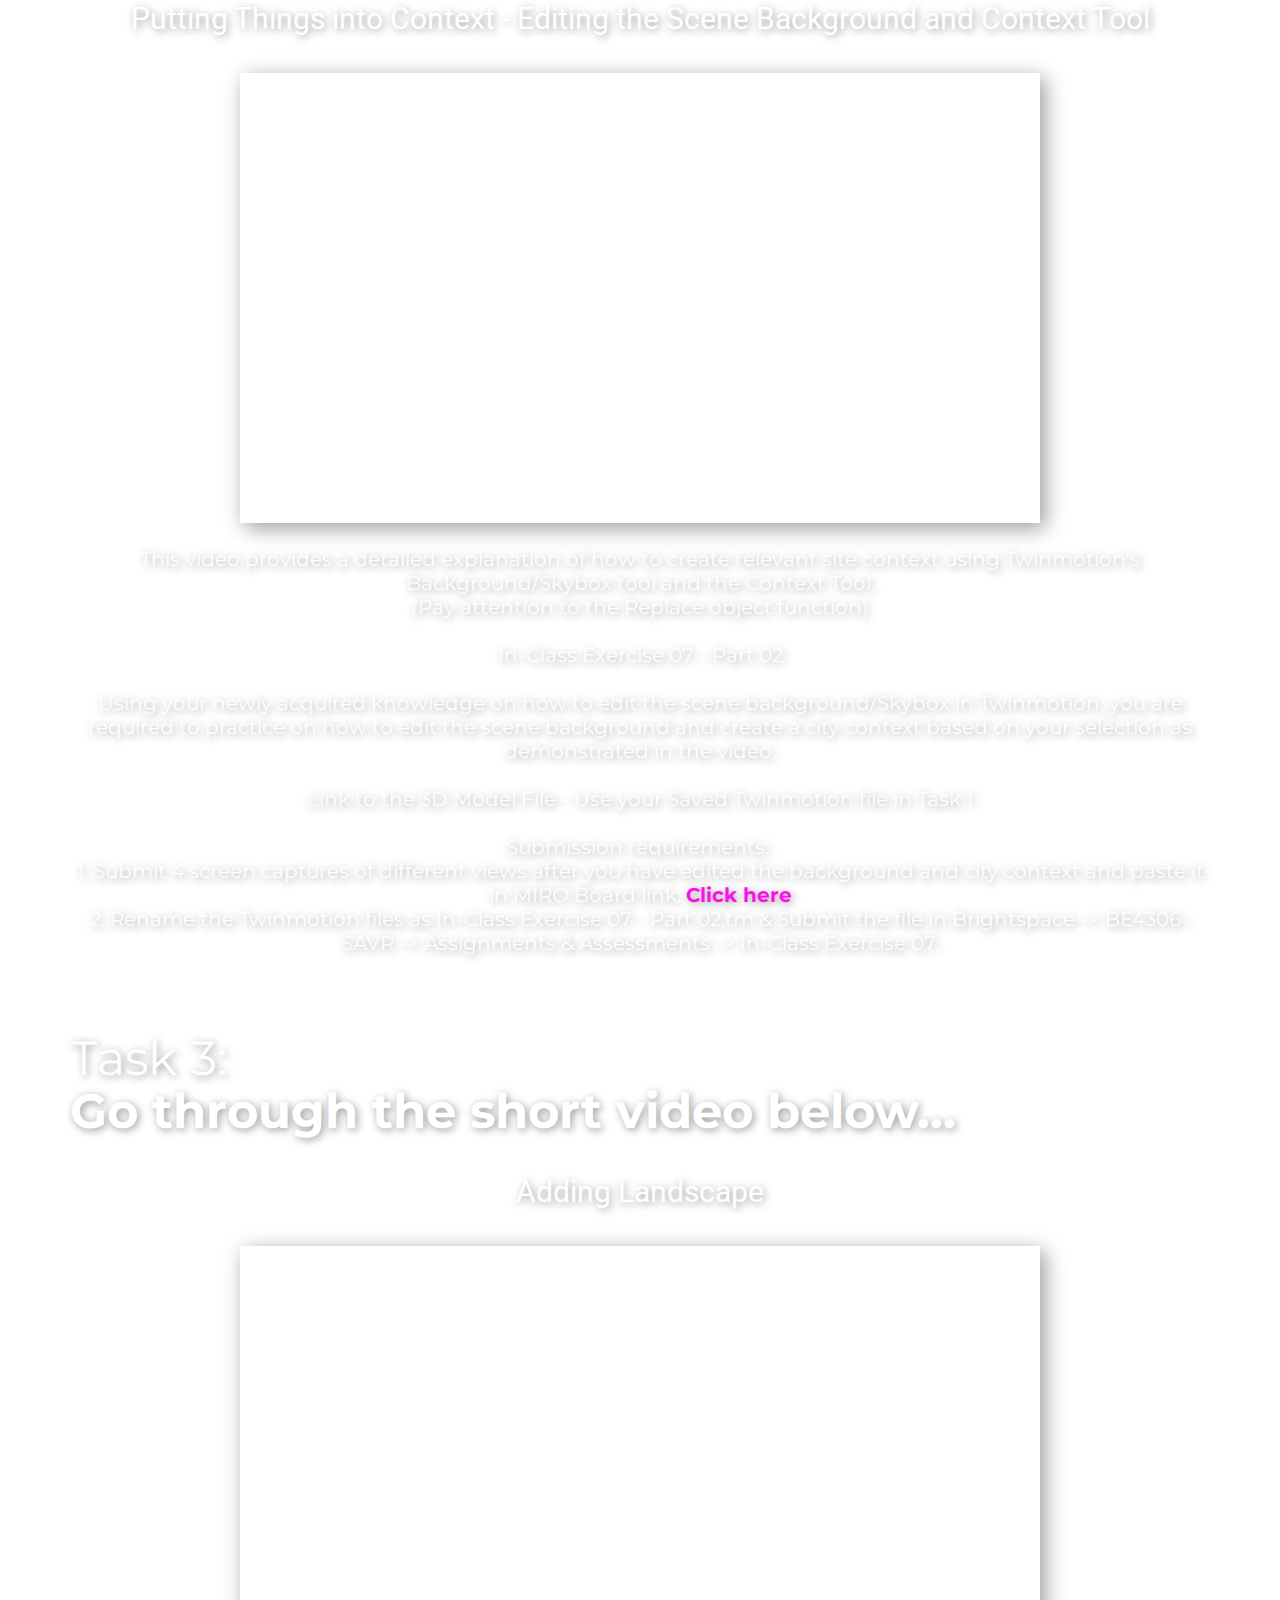
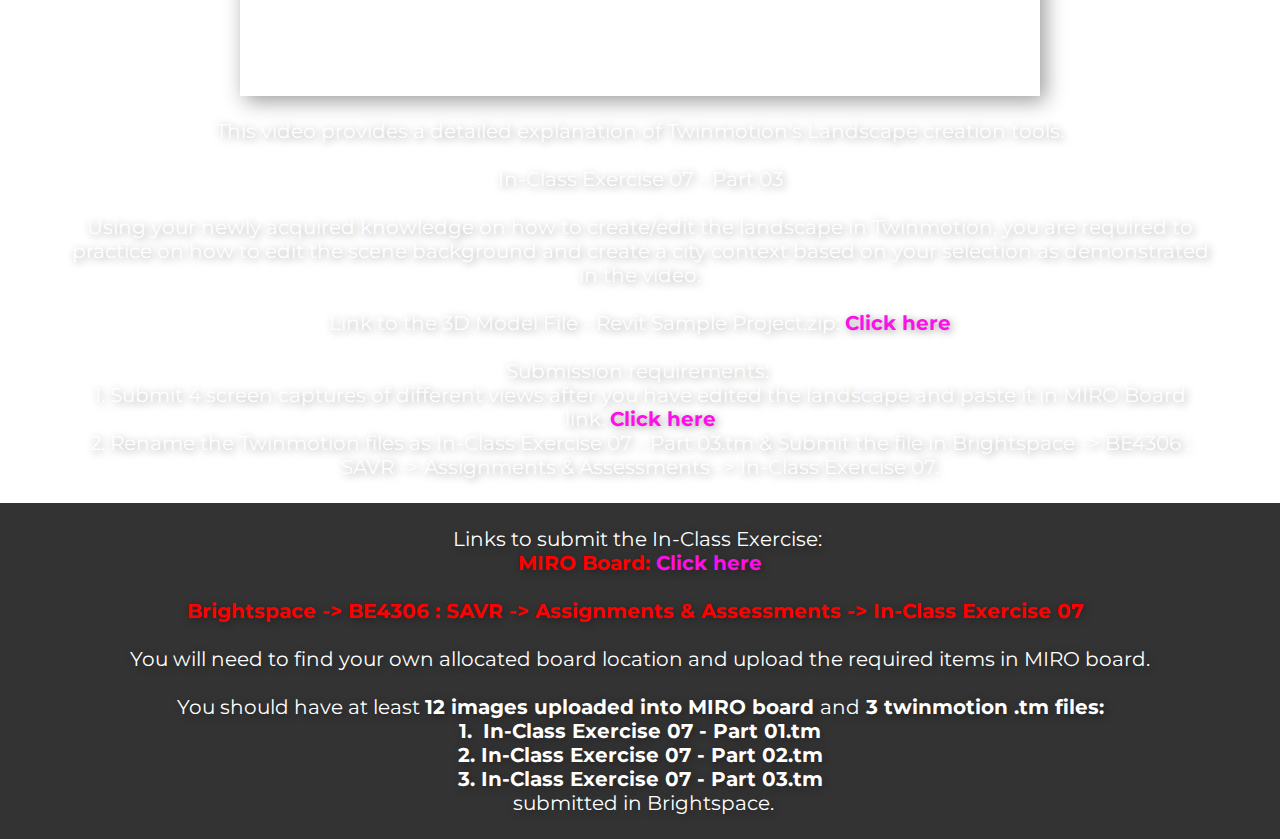
<file: Lesson-09 - Copy.html>
<!DOCTYPE html>
<html style="font-size: 16px;" lang="en"><head>
    <meta name="viewport" content="width=device-width, initial-scale=1.0">
    <meta charset="utf-8">
    <meta name="keywords" content="Lesson 01 -&nbsp;Lesson Title Name, Topic Title 01:Topic Name, Topic Title 02:Topic Name">
    <meta name="description" content="">
    <title>Lesson 09</title>
    <link rel="stylesheet" href="nicepage.css" media="screen">
<link rel="stylesheet" href="Lesson-09.css" media="screen">
    <script class="u-script" type="text/javascript" src="jquery.js" defer=""></script>
    <script class="u-script" type="text/javascript" src="nicepage.js" defer=""></script>
    <meta name="generator" content="Nicepage 5.11.4, nicepage.com">
    <link id="u-theme-google-font" rel="stylesheet" href="https://fonts.googleapis.com/css?family=Roboto:100,100i,300,300i,400,400i,500,500i,700,700i,900,900i|Open+Sans:300,300i,400,400i,500,500i,600,600i,700,700i,800,800i">
    <link id="u-page-google-font" rel="stylesheet" href="https://fonts.googleapis.com/css?family=Montserrat:100,100i,200,200i,300,300i,400,400i,500,500i,600,600i,700,700i,800,800i,900,900i">
    
    
    
    
    
    
    
    <script type="application/ld+json">{
		"@context": "http://schema.org",
		"@type": "Organization",
		"name": ""
}</script>
    <meta name="theme-color" content="#fc10e7">
    <meta property="og:title" content="Lesson 09">
    <meta property="og:type" content="website">
  <meta data-intl-tel-input-cdn-path="intlTelInput/"></head>
  <body class="u-body u-image u-overlap u-xl-mode" data-lang="en" style="background-position: 50% 50%; background-attachment: fixed; background-image: url(&quot;images/04.3.jpg&quot;);"><header class="u-box-shadow u-clearfix u-gradient u-header u-sticky u-sticky-53bc u-header" id="Menu"><div class="u-clearfix u-sheet u-valign-middle u-sheet-1">
        <nav class="u-align-right-md u-align-right-sm u-align-right-xs u-menu u-menu-one-level u-menu-open-right u-offcanvas u-menu-1">
          <div class="menu-collapse u-custom-font u-font-montserrat" style="font-size: 1rem; letter-spacing: 0px; text-transform: uppercase; font-weight: 500;">
            <a class="u-button-style u-custom-hover-color u-custom-left-right-menu-spacing u-custom-padding-bottom u-custom-text-active-color u-custom-text-color u-custom-text-hover-color u-custom-text-shadow u-custom-top-bottom-menu-spacing u-nav-link u-text-active-palette-1-base u-text-hover-palette-2-base u-text-white" href="#">
              <svg class="u-svg-link" viewBox="0 0 24 24"><use xmlns:xlink="http://www.w3.org/1999/xlink" xlink:href="#menu-hamburger"></use></svg>
              <svg class="u-svg-content" version="1.1" id="menu-hamburger" viewBox="0 0 16 16" x="0px" y="0px" xmlns:xlink="http://www.w3.org/1999/xlink" xmlns="http://www.w3.org/2000/svg"><g><rect y="1" width="16" height="2"></rect><rect y="7" width="16" height="2"></rect><rect y="13" width="16" height="2"></rect>
</g></svg>
            </a>
          </div>
          <div class="u-custom-menu u-nav-container">
            <ul class="u-custom-font u-font-montserrat u-nav u-unstyled u-nav-1"><li class="u-nav-item"><a class="u-button-style u-nav-link u-text-active-custom-color-5 u-text-body-alt-color u-text-hover-custom-color-4" href="Lesson-09.html" style="padding: 18px 20px;">Lesson 09</a>
</li><li class="u-nav-item"><a class="u-button-style u-nav-link u-text-active-custom-color-5 u-text-body-alt-color u-text-hover-custom-color-4" href="Lesson-09.html#Task1" style="padding: 18px 20px;">Task 1</a>
</li><li class="u-nav-item"><a class="u-button-style u-nav-link u-text-active-custom-color-5 u-text-body-alt-color u-text-hover-custom-color-4" href="Lesson-09.html#Task2" style="padding: 18px 20px;">Task 2</a>
</li><li class="u-nav-item"><a class="u-button-style u-nav-link u-text-active-custom-color-5 u-text-body-alt-color u-text-hover-custom-color-4" href="Lesson-09.html#Task3" style="padding: 18px 20px;">Task 3</a>
</li><li class="u-nav-item"><a class="u-button-style u-nav-link u-text-active-custom-color-5 u-text-body-alt-color u-text-hover-custom-color-4" href="Lesson-09.html#Submission_Link" style="padding: 18px 20px;">Submission Link</a>
</li></ul>
          </div>
          <div class="u-custom-menu u-nav-container-collapse">
            <div class="u-black u-container-style u-inner-container-layout u-opacity u-opacity-75 u-sidenav">
              <div class="u-inner-container-layout u-sidenav-overflow">
                <div class="u-menu-close"></div>
                <ul class="u-align-center u-nav u-popupmenu-items u-unstyled u-nav-2"><li class="u-nav-item"><a class="u-button-style u-nav-link" href="Lesson-09.html">Lesson 09</a>
</li><li class="u-nav-item"><a class="u-button-style u-nav-link" href="Lesson-09.html#Task1">Task 1</a>
</li><li class="u-nav-item"><a class="u-button-style u-nav-link" href="Lesson-09.html#Task2">Task 2</a>
</li><li class="u-nav-item"><a class="u-button-style u-nav-link" href="Lesson-09.html#Task3">Task 3</a>
</li><li class="u-nav-item"><a class="u-button-style u-nav-link" href="Lesson-09.html#Submission_Link">Submission Link</a>
</li></ul>
              </div>
            </div>
            <div class="u-black u-menu-overlay u-opacity u-opacity-25"></div>
          </div>
        </nav>
      </div><style class="u-sticky-style" data-style-id="53bc">.u-sticky-fixed.u-sticky-53bc, .u-body.u-sticky-fixed .u-sticky-53bc {
box-shadow: 5px 5px 20px 0 rgba(0,0,0,0.4) !important
}</style></header>
    <section class="skrollable u-clearfix u-section-1" id="Lesson_Title">
      <div class="u-clearfix u-sheet u-sheet-1">
        <h1 class="u-align-center u-text u-text-body-alt-color u-title u-text-1"> Lesson 09 - ​Bringing the Scene to Life - Part 1</h1>
      </div>
    </section>
    <section class="skrollable u-clearfix u-section-2" id="Lesson_Header">
      <div class="u-clearfix u-sheet u-sheet-1">
        <h4 class="u-align-center u-text u-text-body-alt-color u-text-1">
          <br> This lesson is about understanding TwinMotion's wide variety of Materials, UV mappings, Background &amp; Site Context and Landscape creation tools.<br>
          <br>
        </h4>
      </div>
    </section>
    <section class="skrollable u-clearfix u-image u-parallax u-section-3" id="Task1" data-image-width="1920" data-image-height="1920">
      <div class="u-clearfix u-sheet u-valign-bottom u-sheet-1">
        <h2 class="u-text u-text-body-alt-color u-text-1">
          <span style="font-weight: 400;">
            <br>Task 1:
          </span>
          <br>Go through the short video below...
        </h2>
        <h3 class="u-align-center u-text u-text-body-alt-color u-text-2">
          <br> Working with Materials<br>
          <br>
        </h3>
        <div class="u-align-center u-video u-video-contain-lg u-video-contain-md u-video-contain-sm u-video-contain-xs u-video-1">
          <div class="embed-responsive embed-responsive-1">
            <iframe style="position: absolute;top: 0;left: 0;width: 100%;height: 100%;" class="embed-responsive-item" src="https://www.youtube.com/embed/NI-SaYR3sgI?mute=0&amp;showinfo=0&amp;controls=1&amp;start=0" frameborder="0" allowfullscreen=""></iframe>
          </div>
        </div>
        <h4 class="u-align-center u-text u-text-body-alt-color u-text-3">
          <br>This video provides a detailed explanation of&nbsp;Twinmotion's library of materials.<br>
          <br> In-Class Exercise 07 - Part 01<br>
          <br>Using your newly acquired knowledge on how to place assets from Twinmotion, you are required to practice on how to edit the materials featured in the video (chain-linked fence, window display, door and yellow wall).<br>
          <br>Link to the 3D Model File - ​Palazzo+Musati+via+Fabriano+25.skp: <a href="https://drive.google.com/file/d/1Qdneys8yYZ_nHjtH1ILE1fBnHtnT4o9_/view?usp=drive_link" class="u-active-none u-border-none u-btn u-button-link u-button-style u-hover-none u-none u-text-palette-1-base u-btn-1" target="_blank">Click here</a>
          <br>
          <br>Submission requirements:&nbsp;<br>1. Submit 4 screen captures of edited materials after you have completed the editing and paste it in MIRO Board link:&nbsp;<a href="https://miro.com/app/board/uXjVNheZD0U=/?share_link_id=356570578776" target="_blank" class="u-active-none u-border-none u-btn u-button-style u-hover-none u-none u-text-palette-1-base u-btn-2">Click here</a>
          <br>2. Rename the Twinmotion files as In-Class Exercise 07 - Part 01.tm &amp; Submit the file in ​Brightspace -&gt; BE4306 : SAVR -&gt; Assignments &amp; Assessments -&gt; In-Class Exercise 07. <br>
          <br>
        </h4>
      </div>
    </section>
    <section class="skrollable u-clearfix u-image u-parallax u-section-4" id="Task2" data-image-width="1920" data-image-height="1920">
      <div class="u-clearfix u-sheet u-valign-middle u-sheet-1">
        <h2 class="u-text u-text-body-alt-color u-text-1">
          <span style="font-weight: 400;">
            <br>Task 2:
          </span>
          <br> Go through the short video below...
        </h2>
        <h3 class="u-align-center u-text u-text-body-alt-color u-text-2">
          <br> Putting Things into Context - Editing the Scene Background and Context Tool<br>
          <br>
        </h3>
        <div class="u-align-center u-video u-video-contain-lg u-video-contain-md u-video-contain-sm u-video-contain-xs u-video-1">
          <div class="embed-responsive embed-responsive-1">
            <iframe style="position: absolute;top: 0;left: 0;width: 100%;height: 100%;" class="embed-responsive-item" src="https://www.youtube.com/embed/1Hy77Ldcquo?mute=0&amp;showinfo=0&amp;controls=1&amp;start=0" frameborder="0" allowfullscreen=""></iframe>
          </div>
        </div>
        <h4 class="u-align-center u-text u-text-body-alt-color u-text-3">
          <br> This video provides a detailed explanation of how to create relevant site context using Twinmotion's Background/Skybox tool and the Context Tool.<br>(Pay attention to the Replace object function)<br>
          <br>In-Class Exercise 07 - Part 02<br>
          <br>Using your newly acquired knowledge on how to edit the scene background/Skybox in Twinmotion, you are required to practice on how to edit the ​scene background and create a city context based on your selection as demonstrated in the video.<br>
          <br>Link to the 3D Model File - ​​Use your Saved Twinmotion file in Task 1<br>
          <br>Submission requirements:&nbsp;<br>1. Submit 4 screen captures of different views after you have edited the background and city context and paste it in MIRO Board link:&nbsp;<a href="https://miro.com/app/board/uXjVNheZD0U=/?share_link_id=356570578776" target="_blank" class="u-active-none u-border-none u-btn u-button-style u-hover-none u-none u-text-palette-1-base u-btn-1">Click here</a>
          <br>2. Rename the Twinmotion files as In-Class Exercise 07 - Part 02.tm &amp; Submit the file in ​Brightspace -&gt; BE4306 : SAVR -&gt; Assignments &amp; Assessments -&gt; In-Class Exercise 07. <br>
          <br>
        </h4>
      </div>
    </section>
    <section class="skrollable u-clearfix u-image u-parallax u-section-5" id="Task3" data-image-width="1920" data-image-height="1920">
      <div class="u-clearfix u-sheet u-valign-middle u-sheet-1">
        <h2 class="u-text u-text-body-alt-color u-text-1">
          <br>
          <span style="font-weight: 400;">Task 3:</span>
          <br> Go through the short video below...
        </h2>
        <h3 class="u-align-center u-text u-text-body-alt-color u-text-2">
          <br> Adding Landscape<br>
          <br>
        </h3>
        <div class="u-align-center u-video u-video-contain-lg u-video-contain-md u-video-contain-sm u-video-contain-xs u-video-1">
          <div class="embed-responsive embed-responsive-1">
            <iframe style="position: absolute;top: 0;left: 0;width: 100%;height: 100%;" class="embed-responsive-item" src="https://www.youtube.com/embed/a1FjwuZphRs?mute=0&amp;showinfo=0&amp;controls=1&amp;start=0" frameborder="0" allowfullscreen=""></iframe>
          </div>
        </div>
        <h4 class="u-align-center u-text u-text-body-alt-color u-text-3">
          <br> This video provides a detailed explanation of&nbsp;Twinmotion's Landscape creation tools.<br>
          <br>In-Class Exercise 07 - Part 03<br>
          <br>Using your newly acquired knowledge on how to create/edit the landscape in Twinmotion, you are required to practice on how to edit the ​scene background and create a city context based on your selection as demonstrated in the video.<br>
          <br>Link to the 3D Model File - ​Revit Sample Project.zip: <a href="https://drive.google.com/file/d/1fkQIUknTt4t4G2S7MSyGqXX_StKO2lpt/view?usp=drive_link" class="u-active-none u-border-none u-btn u-button-link u-button-style u-hover-none u-none u-text-palette-1-base u-btn-1" target="_blank">Click here</a>
          <br>
          <br>Submission requirements:&nbsp;<br>1. Submit 4 screen captures of different views after you have edited the ​landscape and paste it in MIRO Board link:&nbsp;<a href="https://miro.com/app/board/uXjVNheZD0U=/?share_link_id=356570578776" target="_blank" class="u-active-none u-border-none u-btn u-button-style u-hover-none u-none u-text-palette-1-base u-btn-2">Click here</a>
          <br>2. Rename the Twinmotion files as In-Class Exercise 07 - Part 03.tm &amp; Submit the file in ​Brightspace -&gt; BE4306 : SAVR -&gt; Assignments &amp; Assessments -&gt; In-Class Exercise 07. <br>
          <br>
        </h4>
      </div>
    </section>
    <section class="u-clearfix u-grey-80 u-section-6" id="Submission_Link">
      <div class="u-clearfix u-sheet u-sheet-1">
        <h5 class="u-align-center u-text u-text-1">
          <br> Links to submit the In-Class Exercise:&nbsp;<span style="font-weight: 700;" class="u-text-custom-color-1">
            <br>MIRO Board: <a href="https://miro.com/app/board/uXjVNheZD0U=/?share_link_id=356570578776" class="u-active-none u-border-none u-btn u-button-link u-button-style u-hover-none u-none u-text-palette-1-base u-btn-1" target="_blank">Click here</a>
            <br>
            <br>Brightspace -&gt; BE4306 : SAVR -&gt; Assignments &amp; Assessments -&gt; In-Class Exercise 07
          </span>&nbsp;<br>
          <br>You will need to find your own allocated board location and upload the required items in MIRO board.<br>
          <br>You should have at least&nbsp;<span style="font-weight: 700;">12 images uploaded into MIRO board <span style="font-weight: 400;">and</span> 3 twinmotion .tm files:
          </span>
          <br>
          <span style="font-weight: 700;">1.&nbsp;</span>
          <span style="font-weight: 700;">In-Class Exercise 07 - Part 01.tm<br>2.&nbsp;In-Class Exercise 07 - Part 02.tm
          </span>
          <br>
          <span style="font-weight: 700;">3.&nbsp;In-Class Exercise 07 - Part 03.tm</span>
          <br>
          <span style="font-weight: 700;">&nbsp;</span>submitted in Brightspace.<br>
          <br>
        </h5>
      </div>
    </section>
    <style class="u-overlap-style">.u-overlap:not(.u-sticky-scroll) .u-header {
background-color: #fc10e7 !important; background-image: linear-gradient(#00f5fa, #0900ff) !important
}</style>
  
</body></html>
</file>
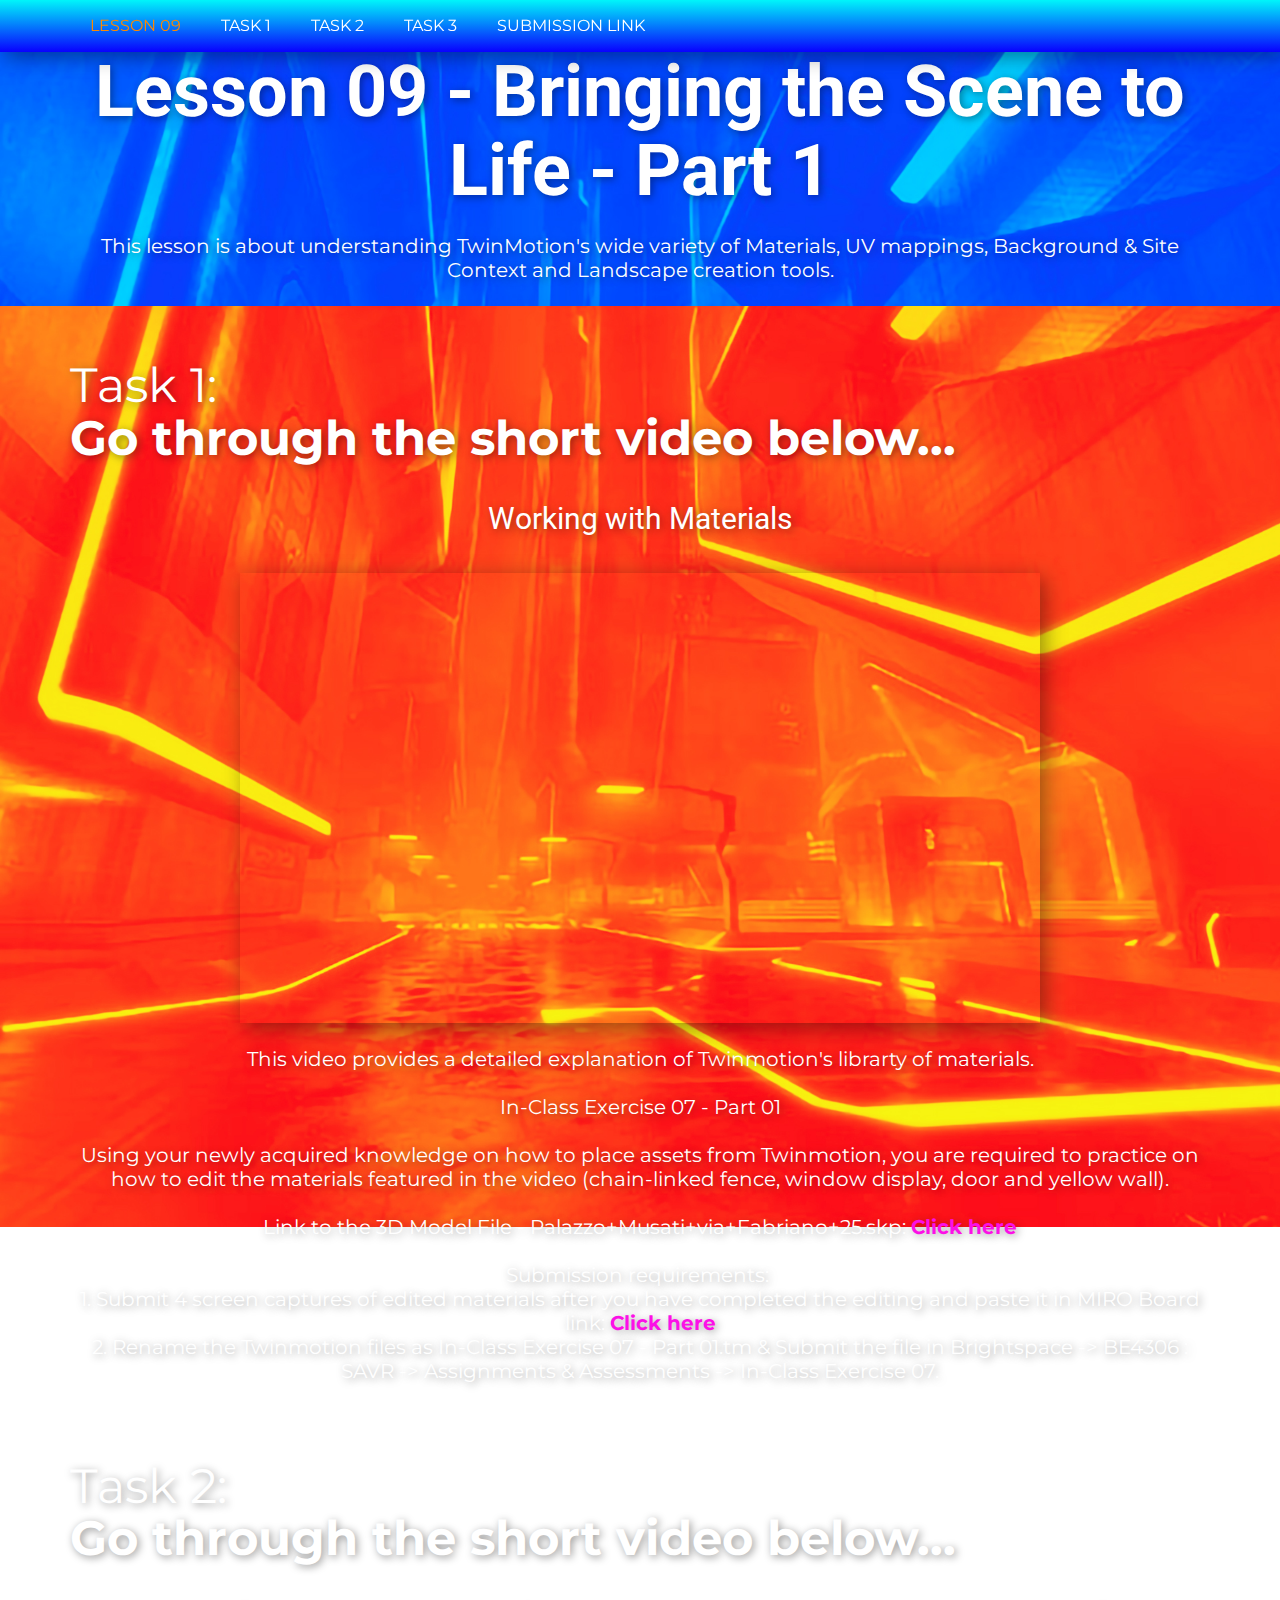
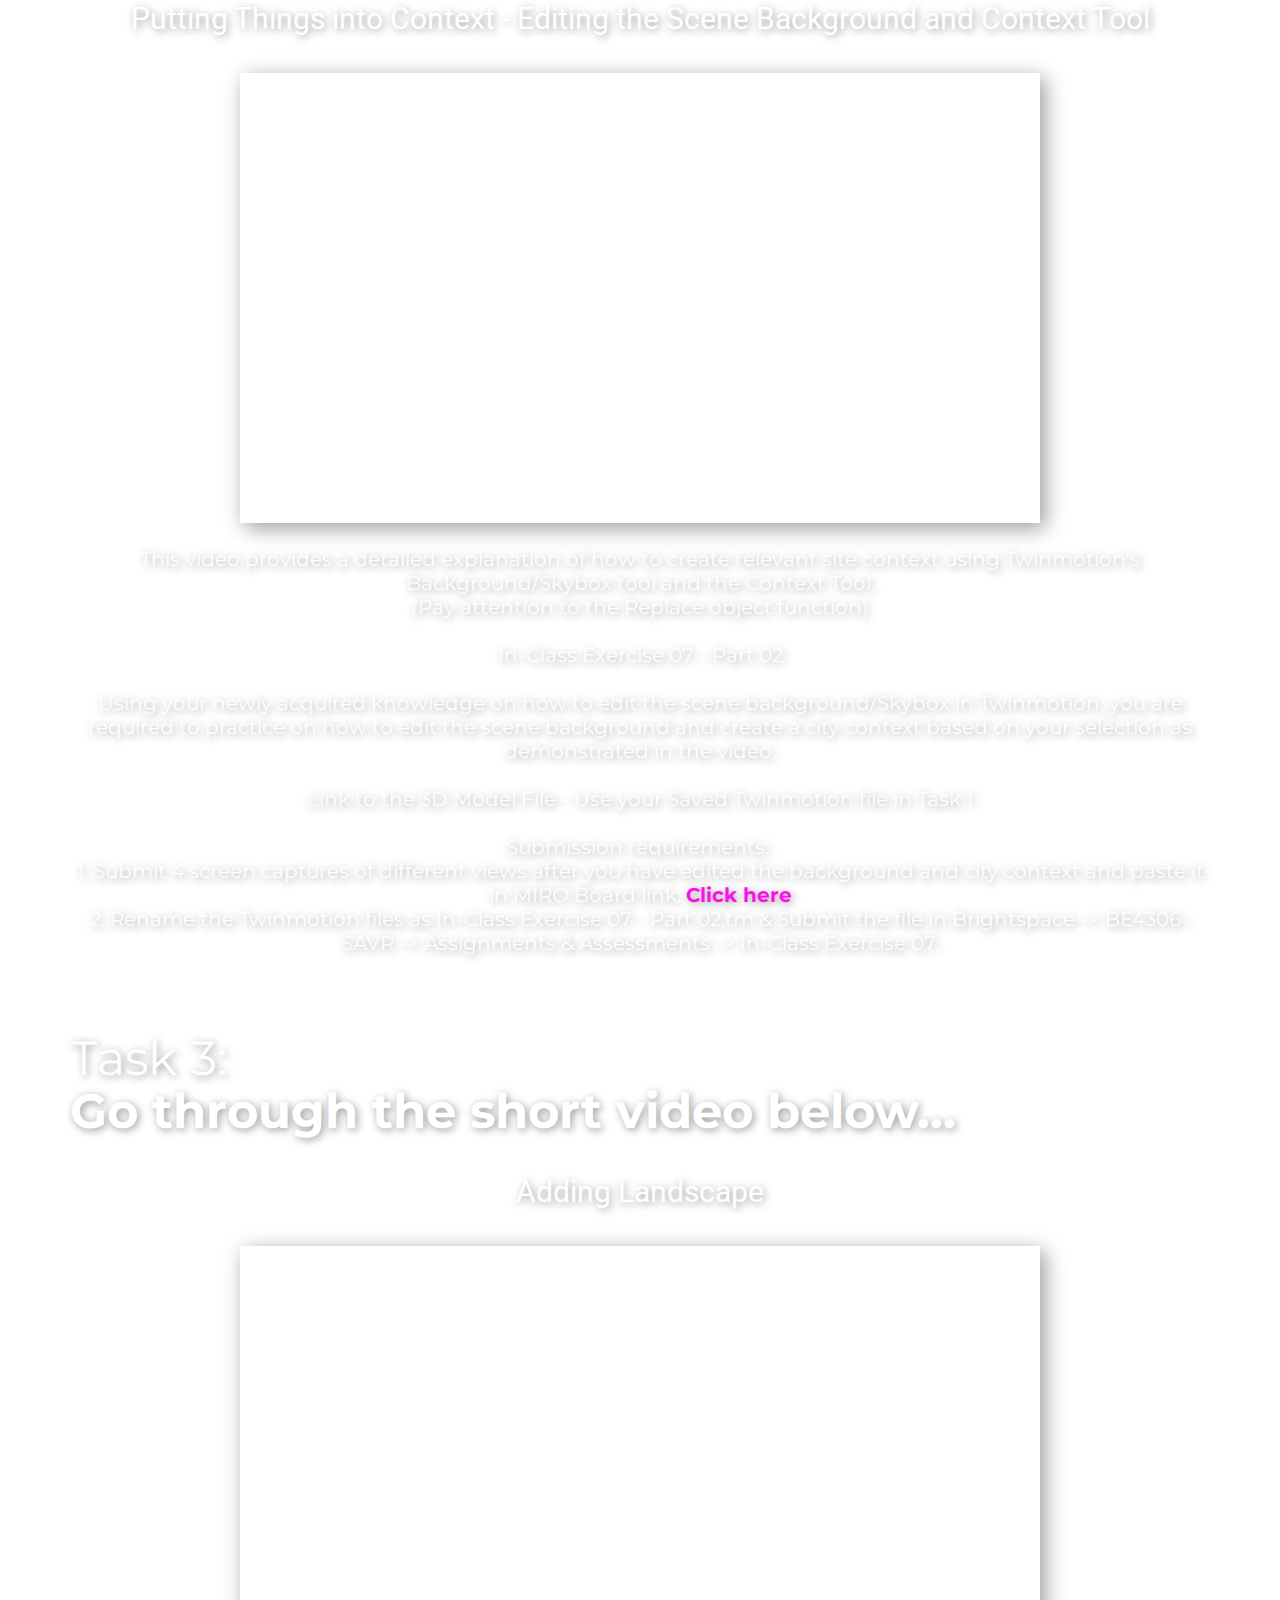
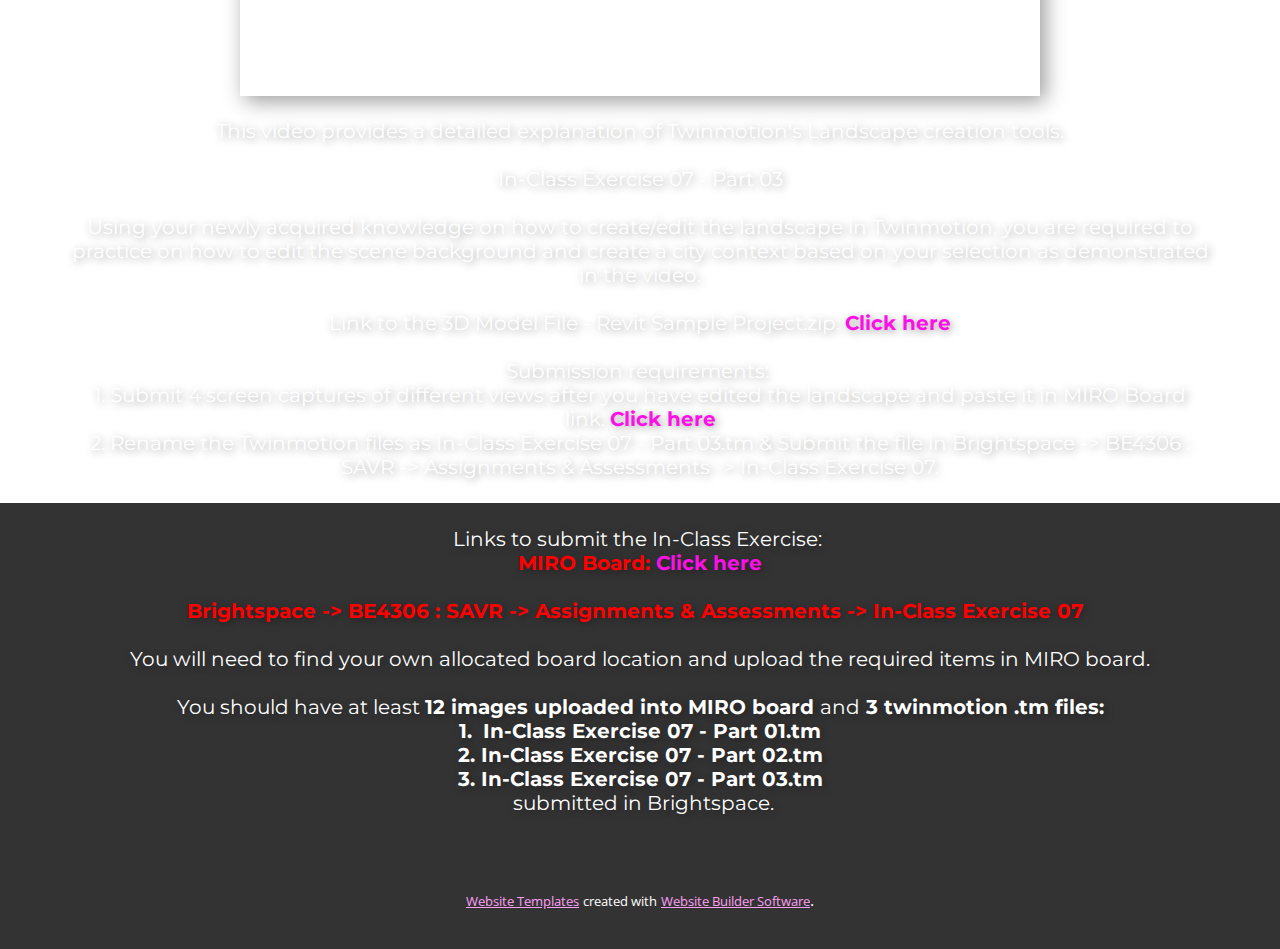
<file: Lesson-09 - old.html>
<!DOCTYPE html>
<html style="font-size: 16px;" lang="en"><head>
    <meta name="viewport" content="width=device-width, initial-scale=1.0">
    <meta charset="utf-8">
    <meta name="keywords" content="Lesson 01 -&nbsp;Lesson Title Name, Topic Title 01:Topic Name, Topic Title 02:Topic Name">
    <meta name="description" content="">
    <title>Lesson 09</title>
    <link rel="stylesheet" href="nicepage.css" media="screen">
<link rel="stylesheet" href="Lesson-09.css" media="screen">
    <script class="u-script" type="text/javascript" src="jquery.js" defer=""></script>
    <script class="u-script" type="text/javascript" src="nicepage.js" defer=""></script>
    <meta name="generator" content="Nicepage 5.11.4, nicepage.com">
    <link id="u-theme-google-font" rel="stylesheet" href="https://fonts.googleapis.com/css?family=Roboto:100,100i,300,300i,400,400i,500,500i,700,700i,900,900i|Open+Sans:300,300i,400,400i,500,500i,600,600i,700,700i,800,800i">
    <link id="u-page-google-font" rel="stylesheet" href="https://fonts.googleapis.com/css?family=Montserrat:100,100i,200,200i,300,300i,400,400i,500,500i,600,600i,700,700i,800,800i,900,900i">
    
    
    
    
    
    
    
    <script type="application/ld+json">{
		"@context": "http://schema.org",
		"@type": "Organization",
		"name": ""
}</script>
    <meta name="theme-color" content="#fc10e7">
    <meta property="og:title" content="Lesson 09">
    <meta property="og:type" content="website">
  <meta data-intl-tel-input-cdn-path="intlTelInput/"></head>
  <body class="u-body u-image u-overlap u-xl-mode" data-lang="en" style="background-position: 50% 50%; background-attachment: fixed; background-image: url(&quot;images/04.3.jpg&quot;);"><header class="u-box-shadow u-clearfix u-gradient u-header u-sticky u-sticky-53bc u-header" id="Menu"><div class="u-clearfix u-sheet u-valign-middle u-sheet-1">
        <nav class="u-align-right-md u-align-right-sm u-align-right-xs u-menu u-menu-one-level u-menu-open-right u-offcanvas u-menu-1">
          <div class="menu-collapse u-custom-font u-font-montserrat" style="font-size: 1rem; letter-spacing: 0px; text-transform: uppercase; font-weight: 500;">
            <a class="u-button-style u-custom-hover-color u-custom-left-right-menu-spacing u-custom-padding-bottom u-custom-text-active-color u-custom-text-color u-custom-text-hover-color u-custom-text-shadow u-custom-top-bottom-menu-spacing u-nav-link u-text-active-palette-1-base u-text-hover-palette-2-base u-text-white" href="#">
              <svg class="u-svg-link" viewBox="0 0 24 24"><use xmlns:xlink="http://www.w3.org/1999/xlink" xlink:href="#menu-hamburger"></use></svg>
              <svg class="u-svg-content" version="1.1" id="menu-hamburger" viewBox="0 0 16 16" x="0px" y="0px" xmlns:xlink="http://www.w3.org/1999/xlink" xmlns="http://www.w3.org/2000/svg"><g><rect y="1" width="16" height="2"></rect><rect y="7" width="16" height="2"></rect><rect y="13" width="16" height="2"></rect>
</g></svg>
            </a>
          </div>
          <div class="u-custom-menu u-nav-container">
            <ul class="u-custom-font u-font-montserrat u-nav u-unstyled u-nav-1"><li class="u-nav-item"><a class="u-button-style u-nav-link u-text-active-custom-color-5 u-text-body-alt-color u-text-hover-custom-color-4" href="Lesson-09.html" style="padding: 18px 20px;">Lesson 09</a>
</li><li class="u-nav-item"><a class="u-button-style u-nav-link u-text-active-custom-color-5 u-text-body-alt-color u-text-hover-custom-color-4" href="Lesson-09.html#Task1" style="padding: 18px 20px;">Task 1</a>
</li><li class="u-nav-item"><a class="u-button-style u-nav-link u-text-active-custom-color-5 u-text-body-alt-color u-text-hover-custom-color-4" href="Lesson-09.html#Task2" style="padding: 18px 20px;">Task 2</a>
</li><li class="u-nav-item"><a class="u-button-style u-nav-link u-text-active-custom-color-5 u-text-body-alt-color u-text-hover-custom-color-4" href="Lesson-09.html#Task3" style="padding: 18px 20px;">Task 3</a>
</li><li class="u-nav-item"><a class="u-button-style u-nav-link u-text-active-custom-color-5 u-text-body-alt-color u-text-hover-custom-color-4" href="Lesson-09.html#Submission_Link" style="padding: 18px 20px;">Submission Link</a>
</li></ul>
          </div>
          <div class="u-custom-menu u-nav-container-collapse">
            <div class="u-black u-container-style u-inner-container-layout u-opacity u-opacity-75 u-sidenav">
              <div class="u-inner-container-layout u-sidenav-overflow">
                <div class="u-menu-close"></div>
                <ul class="u-align-center u-nav u-popupmenu-items u-unstyled u-nav-2"><li class="u-nav-item"><a class="u-button-style u-nav-link" href="Lesson-09.html">Lesson 09</a>
</li><li class="u-nav-item"><a class="u-button-style u-nav-link" href="Lesson-09.html#Task1">Task 1</a>
</li><li class="u-nav-item"><a class="u-button-style u-nav-link" href="Lesson-09.html#Task2">Task 2</a>
</li><li class="u-nav-item"><a class="u-button-style u-nav-link" href="Lesson-09.html#Task3">Task 3</a>
</li><li class="u-nav-item"><a class="u-button-style u-nav-link" href="Lesson-09.html#Submission_Link">Submission Link</a>
</li></ul>
              </div>
            </div>
            <div class="u-black u-menu-overlay u-opacity u-opacity-25"></div>
          </div>
        </nav>
      </div><style class="u-sticky-style" data-style-id="53bc">.u-sticky-fixed.u-sticky-53bc, .u-body.u-sticky-fixed .u-sticky-53bc {
box-shadow: 5px 5px 20px 0 rgba(0,0,0,0.4) !important
}</style></header>
    <section class="skrollable u-clearfix u-section-1" id="Lesson_Title">
      <div class="u-clearfix u-sheet u-sheet-1">
        <h1 class="u-align-center u-text u-text-body-alt-color u-title u-text-1"> Lesson 09 - ​Bringing the Scene to Life - Part 1</h1>
      </div>
    </section>
    <section class="skrollable u-clearfix u-section-2" id="Lesson_Header">
      <div class="u-clearfix u-sheet u-sheet-1">
        <h4 class="u-align-center u-text u-text-body-alt-color u-text-1">
          <br> This lesson is about understanding TwinMotion's wide variety of Materials, UV mappings, Background &amp; Site Context and Landscape creation tools.<br>
          <br>
        </h4>
      </div>
    </section>
    <section class="skrollable u-clearfix u-image u-parallax u-section-3" id="Task1" data-image-width="1920" data-image-height="1920">
      <div class="u-clearfix u-sheet u-valign-bottom u-sheet-1">
        <h2 class="u-text u-text-body-alt-color u-text-1">
          <span style="font-weight: 400;">
            <br>Task 1:
          </span>
          <br>Go through the short video below...
        </h2>
        <h3 class="u-align-center u-text u-text-body-alt-color u-text-2">
          <br> Working with Materials<br>
          <br>
        </h3>
        <div class="u-align-center u-video u-video-contain-lg u-video-contain-md u-video-contain-sm u-video-contain-xs u-video-1">
          <div class="embed-responsive embed-responsive-1">
            <iframe style="position: absolute;top: 0;left: 0;width: 100%;height: 100%;" class="embed-responsive-item" src="https://www.youtube.com/embed/NI-SaYR3sgI?mute=0&amp;showinfo=0&amp;controls=1&amp;start=0" frameborder="0" allowfullscreen=""></iframe>
          </div>
        </div>
        <h4 class="u-align-center u-text u-text-body-alt-color u-text-3">
          <br>This video provides a detailed explanation of&nbsp;Twinmotion's librarty of materials.<br>
          <br> In-Class Exercise 07 - Part 01<br>
          <br>Using your newly acquired knowledge on how to place assets from Twinmotion, you are required to practice on how to edit the materials featured in the video (chain-linked fence, window display, door and yellow wall).<br>
          <br>Link to the 3D Model File - ​Palazzo+Musati+via+Fabriano+25.skp: <a href="https://drive.google.com/file/d/1Qdneys8yYZ_nHjtH1ILE1fBnHtnT4o9_/view?usp=drive_link" class="u-active-none u-border-none u-btn u-button-link u-button-style u-hover-none u-none u-text-palette-1-base u-btn-1" target="_blank">Click here</a>
          <br>
          <br>Submission requirements:&nbsp;<br>1. Submit 4 screen captures of edited materials after you have completed the editing and paste it in MIRO Board link:&nbsp;<a href="https://miro.com/welcomeonboard/aVNzODdjVWV6Snh3UEtOZFJZN2lUY25qRjE3OERtNWNsSUxhOHhWZGpJRnlBTmt0TEs5SFZzN21Mc1Q0Z3VmV3wzNDU4NzY0NTUxMzk1NzQ5ODQ1fDI=?share_link_id=798478943308" target="_blank" class="u-active-none u-border-none u-btn u-button-style u-hover-none u-none u-text-palette-1-base u-btn-2">Click here</a>
          <br>2. Rename the Twinmotion files as In-Class Exercise 07 - Part 01.tm &amp; Submit the file in ​Brightspace -&gt; BE4306 : SAVR -&gt; Assignments &amp; Assessments -&gt; In-Class Exercise 07. <br>
          <br>
        </h4>
      </div>
    </section>
    <section class="skrollable u-clearfix u-image u-parallax u-section-4" id="Task2" data-image-width="1920" data-image-height="1920">
      <div class="u-clearfix u-sheet u-valign-middle u-sheet-1">
        <h2 class="u-text u-text-body-alt-color u-text-1">
          <span style="font-weight: 400;">
            <br>Task 2:
          </span>
          <br> Go through the short video below...
        </h2>
        <h3 class="u-align-center u-text u-text-body-alt-color u-text-2">
          <br> Putting Things into Context - Editing the Scene Background and Context Tool<br>
          <br>
        </h3>
        <div class="u-align-center u-video u-video-contain-lg u-video-contain-md u-video-contain-sm u-video-contain-xs u-video-1">
          <div class="embed-responsive embed-responsive-1">
            <iframe style="position: absolute;top: 0;left: 0;width: 100%;height: 100%;" class="embed-responsive-item" src="https://www.youtube.com/embed/1Hy77Ldcquo?mute=0&amp;showinfo=0&amp;controls=1&amp;start=0" frameborder="0" allowfullscreen=""></iframe>
          </div>
        </div>
        <h4 class="u-align-center u-text u-text-body-alt-color u-text-3">
          <br> This video provides a detailed explanation of how to create relevant site context using Twinmotion's Background/Skybox tool and the Context Tool.<br>(Pay attention to the Replace object function)<br>
          <br>In-Class Exercise 07 - Part 02<br>
          <br>Using your newly acquired knowledge on how to edit the scene background/Skybox in Twinmotion, you are required to practice on how to edit the ​scene background and create a city context based on your selection as demonstrated in the video.<br>
          <br>Link to the 3D Model File - ​​Use your Saved Twinmotion file in Task 1<br>
          <br>Submission requirements:&nbsp;<br>1. Submit 4 screen captures of different views after you have edited the background and city context and paste it in MIRO Board link:&nbsp;<a href="https://miro.com/welcomeonboard/aVNzODdjVWV6Snh3UEtOZFJZN2lUY25qRjE3OERtNWNsSUxhOHhWZGpJRnlBTmt0TEs5SFZzN21Mc1Q0Z3VmV3wzNDU4NzY0NTUxMzk1NzQ5ODQ1fDI=?share_link_id=798478943308" target="_blank" class="u-active-none u-border-none u-btn u-button-style u-hover-none u-none u-text-palette-1-base u-btn-1">Click here</a>
          <br>2. Rename the Twinmotion files as In-Class Exercise 07 - Part 02.tm &amp; Submit the file in ​Brightspace -&gt; BE4306 : SAVR -&gt; Assignments &amp; Assessments -&gt; In-Class Exercise 07. <br>
          <br>
        </h4>
      </div>
    </section>
    <section class="skrollable u-clearfix u-image u-parallax u-section-5" id="Task3" data-image-width="1920" data-image-height="1920">
      <div class="u-clearfix u-sheet u-valign-middle u-sheet-1">
        <h2 class="u-text u-text-body-alt-color u-text-1">
          <br>
          <span style="font-weight: 400;">Task 3:</span>
          <br> Go through the short video below...
        </h2>
        <h3 class="u-align-center u-text u-text-body-alt-color u-text-2">
          <br> Adding Landscape<br>
          <br>
        </h3>
        <div class="u-align-center u-video u-video-contain-lg u-video-contain-md u-video-contain-sm u-video-contain-xs u-video-1">
          <div class="embed-responsive embed-responsive-1">
            <iframe style="position: absolute;top: 0;left: 0;width: 100%;height: 100%;" class="embed-responsive-item" src="https://www.youtube.com/embed/a1FjwuZphRs?mute=0&amp;showinfo=0&amp;controls=1&amp;start=0" frameborder="0" allowfullscreen=""></iframe>
          </div>
        </div>
        <h4 class="u-align-center u-text u-text-body-alt-color u-text-3">
          <br> This video provides a detailed explanation of&nbsp;Twinmotion's Landscape creation tools.<br>
          <br>In-Class Exercise 07 - Part 03<br>
          <br>Using your newly acquired knowledge on how to create/edit the landscape in Twinmotion, you are required to practice on how to edit the ​scene background and create a city context based on your selection as demonstrated in the video.<br>
          <br>Link to the 3D Model File - ​Revit Sample Project.zip: <a href="https://drive.google.com/file/d/1fkQIUknTt4t4G2S7MSyGqXX_StKO2lpt/view?usp=drive_link" class="u-active-none u-border-none u-btn u-button-link u-button-style u-hover-none u-none u-text-palette-1-base u-btn-1" target="_blank">Click here</a>
          <br>
          <br>Submission requirements:&nbsp;<br>1. Submit 4 screen captures of different views after you have edited the ​landscape and paste it in MIRO Board link:&nbsp;<a href="https://miro.com/welcomeonboard/aVNzODdjVWV6Snh3UEtOZFJZN2lUY25qRjE3OERtNWNsSUxhOHhWZGpJRnlBTmt0TEs5SFZzN21Mc1Q0Z3VmV3wzNDU4NzY0NTUxMzk1NzQ5ODQ1fDI=?share_link_id=798478943308" target="_blank" class="u-active-none u-border-none u-btn u-button-style u-hover-none u-none u-text-palette-1-base u-btn-2">Click here</a>
          <br>2. Rename the Twinmotion files as In-Class Exercise 07 - Part 03.tm &amp; Submit the file in ​Brightspace -&gt; BE4306 : SAVR -&gt; Assignments &amp; Assessments -&gt; In-Class Exercise 07. <br>
          <br>
        </h4>
      </div>
    </section>
    <section class="u-clearfix u-grey-80 u-section-6" id="Submission_Link">
      <div class="u-clearfix u-sheet u-sheet-1">
        <h5 class="u-align-center u-text u-text-1">
          <br> Links to submit the In-Class Exercise:&nbsp;<span style="font-weight: 700;" class="u-text-custom-color-1">
            <br>MIRO Board: <a href="https://miro.com/welcomeonboard/aVNzODdjVWV6Snh3UEtOZFJZN2lUY25qRjE3OERtNWNsSUxhOHhWZGpJRnlBTmt0TEs5SFZzN21Mc1Q0Z3VmV3wzNDU4NzY0NTUxMzk1NzQ5ODQ1fDI=?share_link_id=194172858670" class="u-active-none u-border-none u-btn u-button-link u-button-style u-hover-none u-none u-text-palette-1-base u-btn-1" target="_blank">Click here</a>
            <br>
            <br>Brightspace -&gt; BE4306 : SAVR -&gt; Assignments &amp; Assessments -&gt; In-Class Exercise 07
          </span>&nbsp;<br>
          <br>You will need to find your own allocated board location and upload the required items in MIRO board.<br>
          <br>You should have at least&nbsp;<span style="font-weight: 700;">12 images uploaded into MIRO board <span style="font-weight: 400;">and</span> 3 twinmotion .tm files:
          </span>
          <br>
          <span style="font-weight: 700;">1.&nbsp;</span>
          <span style="font-weight: 700;">In-Class Exercise 07 - Part 01.tm<br>2.&nbsp;In-Class Exercise 07 - Part 02.tm
          </span>
          <br>
          <span style="font-weight: 700;">3.&nbsp;In-Class Exercise 07 - Part 03.tm</span>
          <br>
          <span style="font-weight: 700;">&nbsp;</span>submitted in Brightspace.<br>
          <br>
        </h5>
      </div>
    </section>
    <style class="u-overlap-style">.u-overlap:not(.u-sticky-scroll) .u-header {
background-color: #fc10e7 !important; background-image: linear-gradient(#00f5fa, #0900ff) !important
}</style>
    
    
    <footer class="u-align-center u-clearfix u-footer u-grey-80 u-footer" id="sec-da6d"><div class="u-clearfix u-sheet u-sheet-1"></div></footer>
    <section class="u-backlink u-clearfix u-grey-80">
      <a class="u-link" href="https://nicepage.com/website-templates" target="_blank">
        <span>Website Templates</span>
      </a>
      <p class="u-text">
        <span>created with</span>
      </p>
      <a class="u-link" href="" target="_blank">
        <span>Website Builder Software</span>
      </a>. 
    </section>
  
</body></html>
</file>
